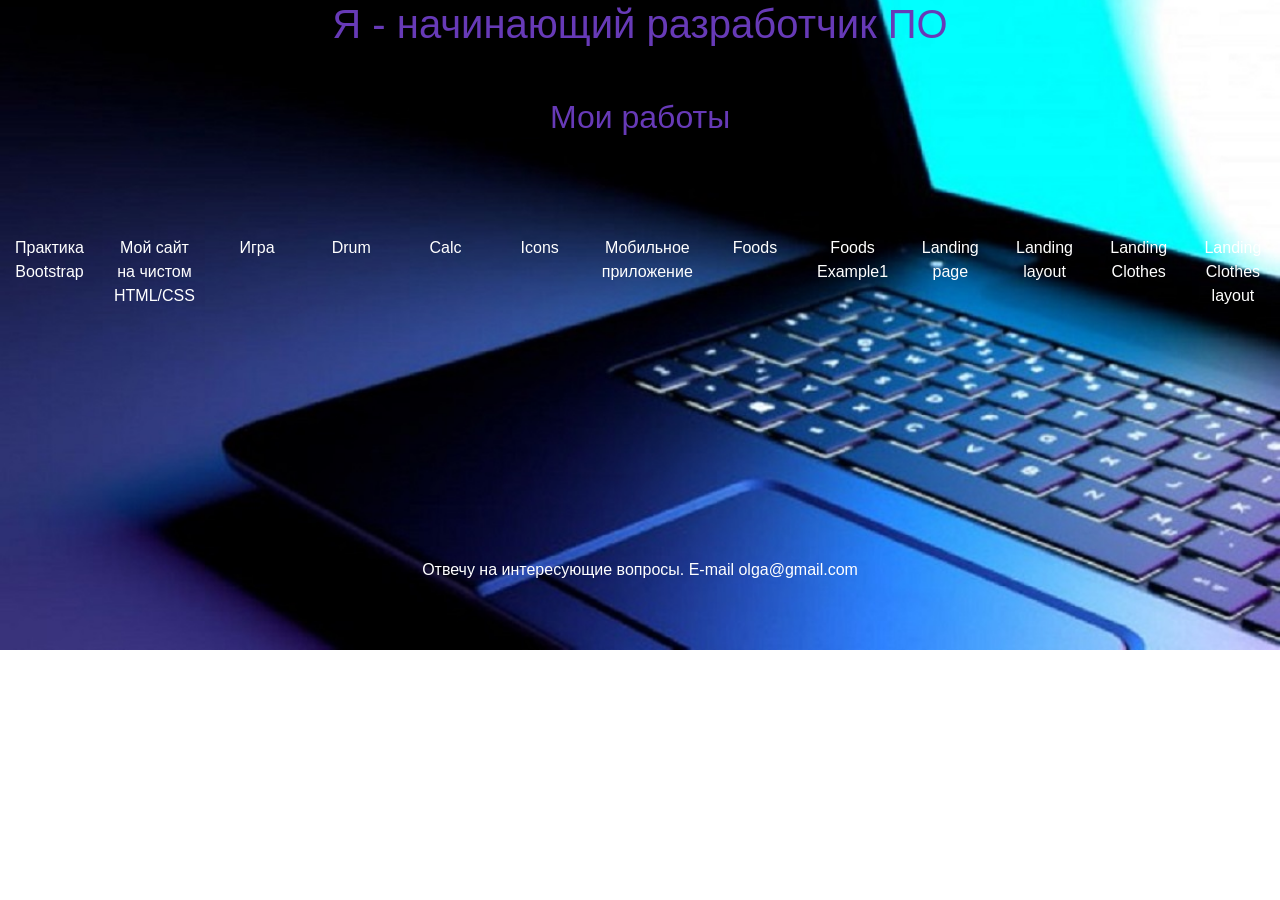
<file: index.html>
<!DOCTYPE html>
<html lang="en">
<head>
	<meta charset="UTF-8">
	<meta name="viewport" content="width=device-width, initial-scale=1.0">
	<title>My portfolio</title>
	<link rel="stylesheet" href="https://cdn.jsdelivr.net/npm/bootstrap@4.6.0/dist/css/bootstrap.min.css" integrity="sha384-B0vP5xmATw1+K9KRQjQERJvTumQW0nPEzvF6L/Z6nronJ3oUOFUFpCjEUQouq2+l" crossorigin="anonymous">
	<link rel="stylesheet" href="style.css">
	
</head>

<body>
	<h1>Я - начинающий разработчик ПО</h1>
	<h2>Мои работы</h2>

	<div class="works container-fluid">
		<div class="row">
		<div class="work col"><a href="practice_1/index.html">Практика Bootstrap</a></div>
	
		<div class="work col"><a href="KinoBaza_HTML/index.html">Мой сайт на чистом HTML/CSS</a></div>

		<div class="work col"><a href="Ark_Game/index.html">Игра</a></div>

		<div class="work col"><a href="Drum/index.html">Drum</a></div>

		<div class="work col"><a href="Calc/index.html">Calc</a></div>

		<div class="work col"><a href="https://www.figma.com/file/gKYwWAO3FN00d53tAc2iNy/Ikons?node-id=8%3A27">Icons</a></div>

		<div class="work col"><a href="https://www.figma.com/file/NnsPLbbj9f2QTMlItqhNVP/%D0%9C%D0%BE%D0%B1%D0%B8%D0%BB%D1%8C%D0%BD%D0%BE%D0%B5-%D0%BF%D1%80%D0%B8%D0%BB%D0%BE%D0%B6%D0%B5%D0%BD%D0%B8%D0%B5?node-id=0%3A1">Мобильное приложение</a></div>

		<div class="work col"><a href="https://www.figma.com/file/TRL8V1rGYitJcs6tsZYX0l/Food?node-id=0%3A1">Foods</a></div>

		<div class="work col"><a href="https://www.figma.com/file/h5EYFPKhHZpBShcAVZt2CP/Example1?node-id=0%3A1">Foods Example1</a></div>

		<div class="work col"><a href="src/index.html">Landing page</a></div>

		<div class="work col"><a href="https://www.figma.com/file/MjTgD8PuzxIJhR5kJLsdUr/Landing-layout?node-id=0%3A1">Landing layout</a></div>

		<div class="work col"><a href="Landing Clothes/index.html">Landing Clothes</a></div>

		<div class="work col"><a href="https://www.figma.com/file/tKXub37Xc8zkYOI613UOaN/Landind_Mens_Fashion?node-id=0%3A1">Landing Clothes layout</a></div>


	</div>
	</div>
	<footer>
		Отвечу на интересующие вопросы. E-mail olga@gmail.com


	</footer>	
</body>
</html>
</file>
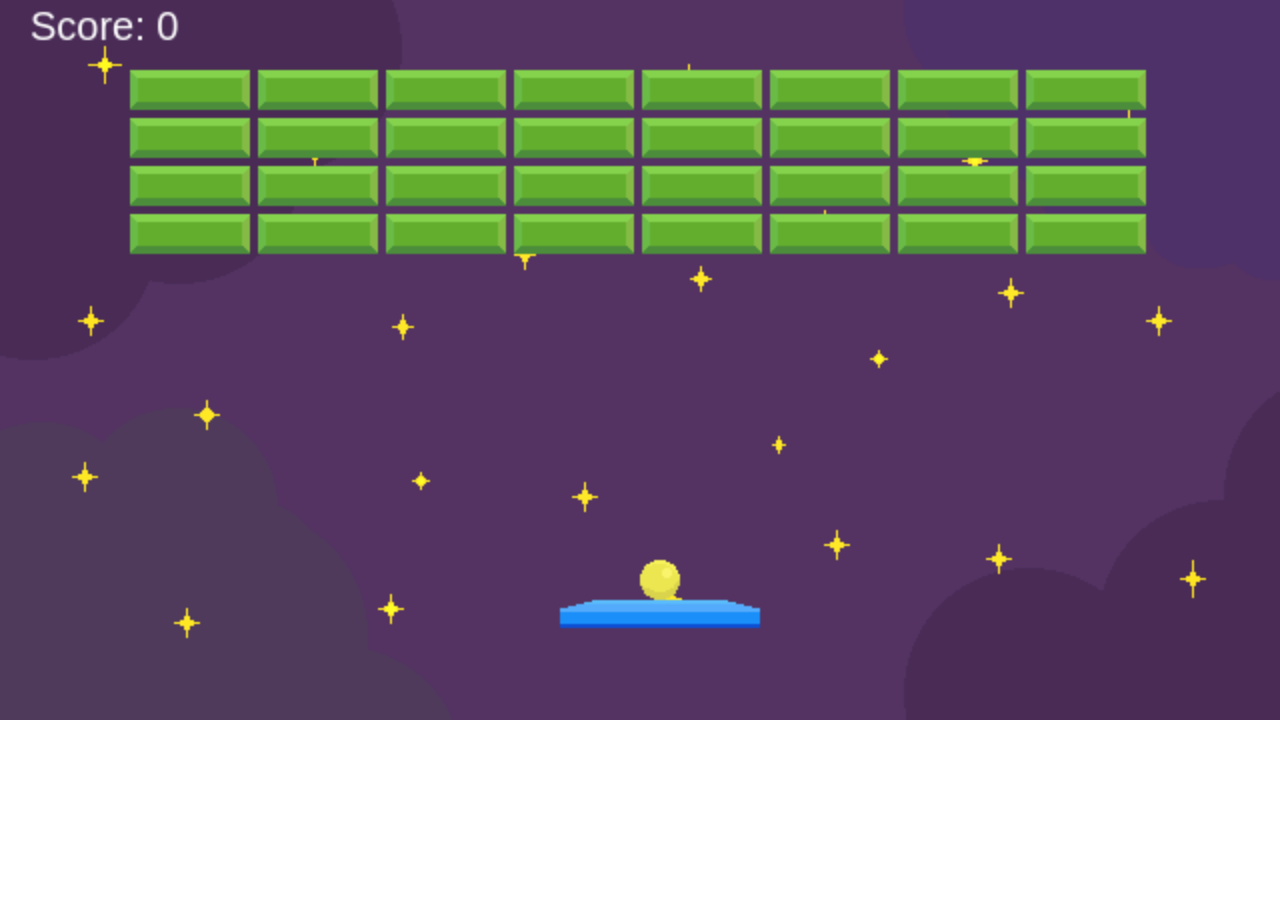
<file: Ark_Game/index.html>
<html>
<head>
<title>HTML5 Arkanoid</title>
<meta charset="utf-8">
<style>
body {
	padding: 0;
	margin: 0;
}
canvas {
	width: 100%;
}
</style>
</head>
<body>
<canvas id="mycanvas" width="640" height="360" ></canvas>
<script src="game.js"></script>
</body>
</html>
</file>
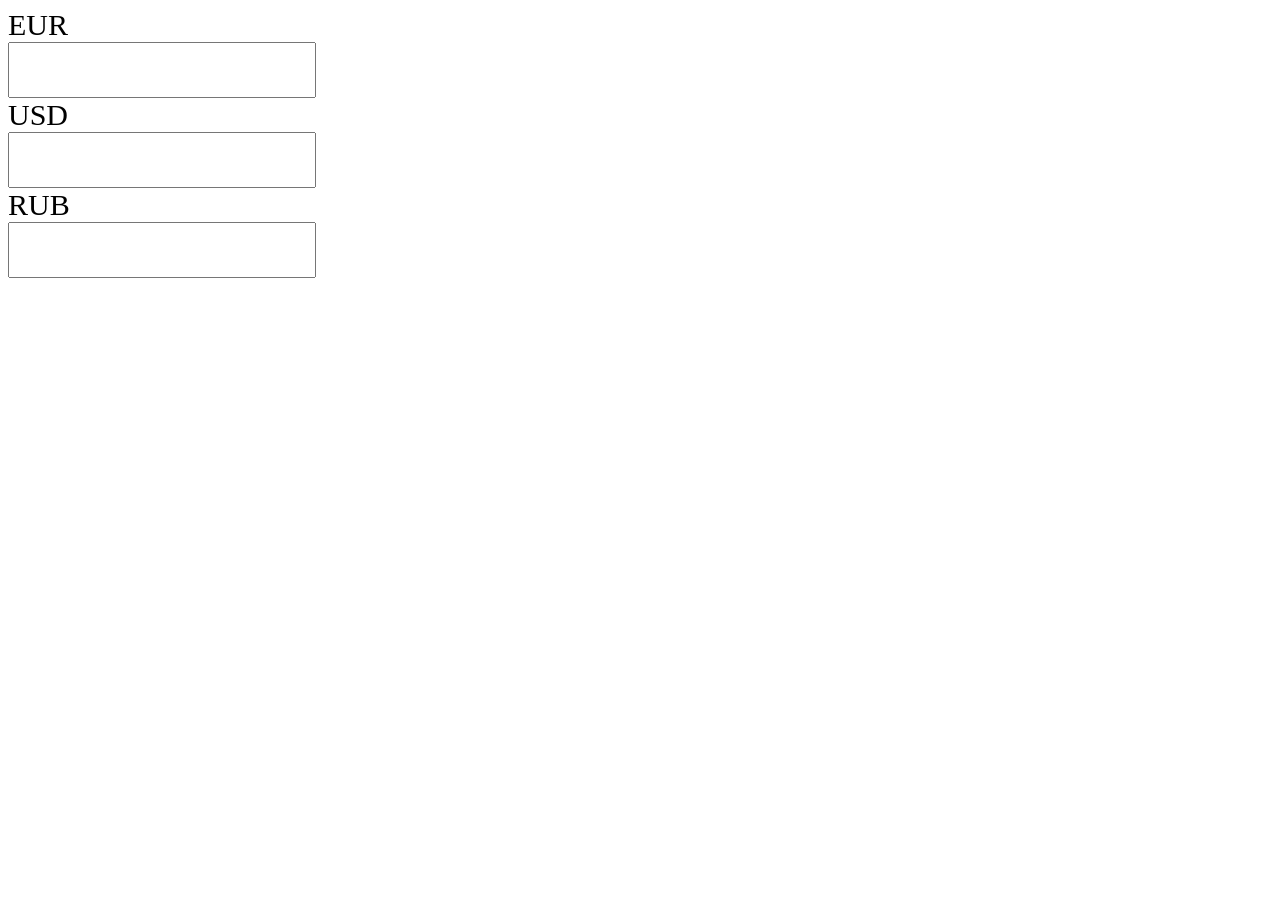
<file: Calc/index.html>
<!DOCTYPE html>
<html lang="en">
<head>
    <meta charset="UTF-8">
    <meta name="viewport" content="width=device-width, initial-scale=1.0">
    <meta http-equiv="X-UA-Compatible" content="ie=edge">
    <title>Calc</title>
    <style>
        label {
            display: block;
            font-size: 30px;
        }
        input {
            width: 300px;
            height: 50px;
            font-size: 30px;
        }
    </style>
</head>
<body>
    <label for="eur">EUR</label>
    <input id="eur" type="text">
    <label for="usd">USD</label>
    <input id="usd" type="text">
    <label for="rub">RUB</label>
    <input id="rub" type="text">
    <script src="js/script.js"></script>
</body>
</html>
</file>
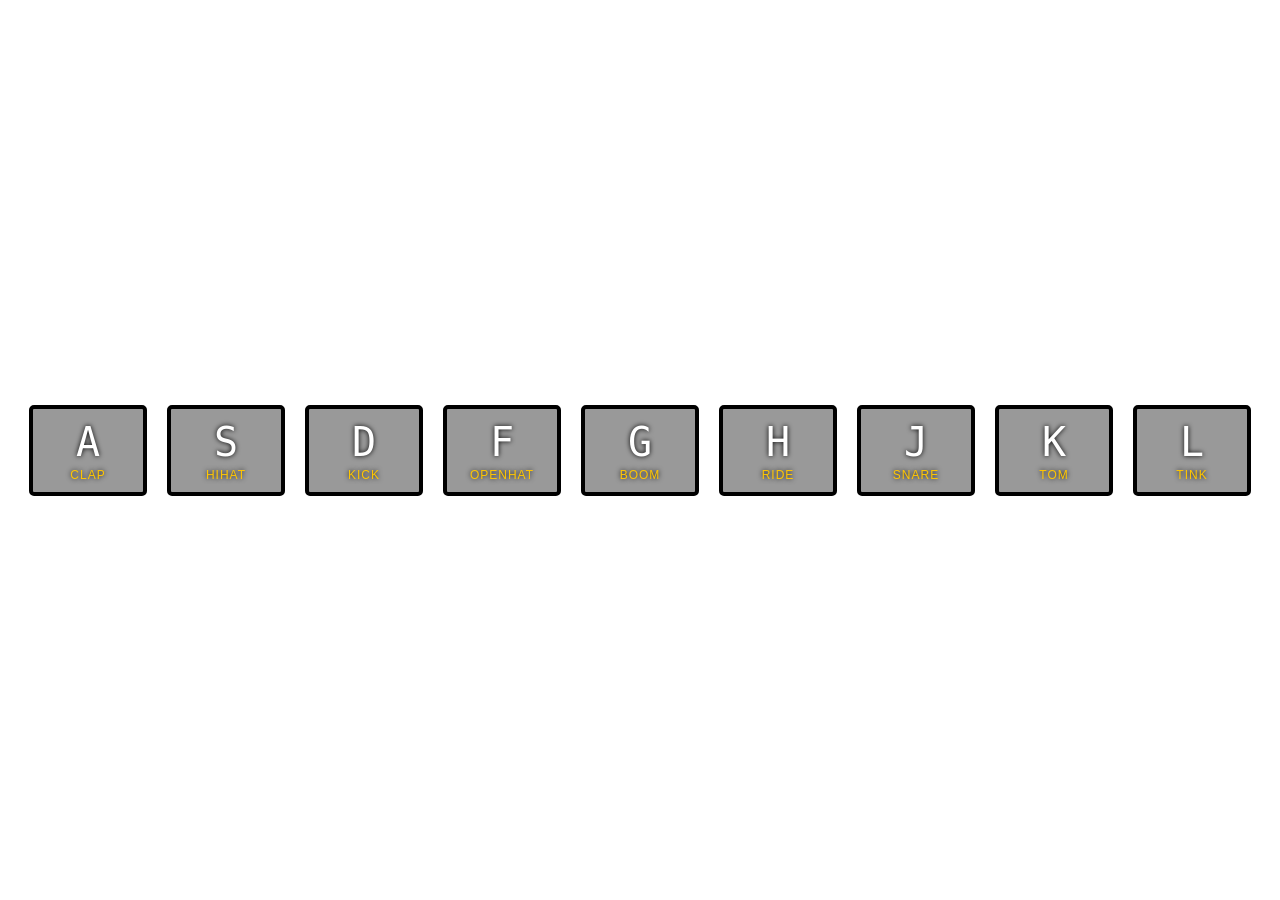
<file: Drum/index.html>
<!DOCTYPE html>
<html lang="en">
<head>
	<meta charset="UTF-8">
	<title>jQuery Drum Kit</title>
	<link rel="stylesheet" href="style.css">
</head>
<body>
	
	<div class="keys" tabindex="1">
		<div data-key="65" class="key">
			<kbd>A</kbd>
			<span class="sound">clap</span>
		</div>
		<div data-key="83" class="key">
			<kbd>S</kbd>
			<span class="sound">hihat</span>
		</div>
		<div data-key="68" class="key">
			<kbd>D</kbd>
			<span class="sound">kick</span>
		</div>
		<div data-key="70" class="key">
			<kbd>F</kbd>
			<span class="sound">openhat</span>
		</div>
		<div data-key="71" class="key">
			<kbd>G</kbd>
			<span class="sound">boom</span>
		</div>
		<div data-key="72" class="key">
			<kbd>H</kbd>
			<span class="sound">ride</span>
		</div>
		<div data-key="74" class="key">
			<kbd>J</kbd>
			<span class="sound">snare</span>
		</div>
		<div data-key="75" class="key">
			<kbd>K</kbd>
			<span class="sound">tom</span>
		</div>
		<div data-key="76" class="key">
			<kbd>L</kbd>
			<span class="sound">tink</span>
		</div>
	</div>

	<audio data-key="65" src="sounds/clap.wav"></audio>
	<audio data-key="83" src="sounds/hihat.wav"></audio>
	<audio data-key="68" src="sounds/kick.wav"></audio>
	<audio data-key="70" src="sounds/openhat.wav"></audio>
	<audio data-key="71" src="sounds/boom.wav"></audio>
	<audio data-key="72" src="sounds/ride.wav"></audio>
	<audio data-key="74" src="sounds/snare.wav"></audio>
	<audio data-key="75" src="sounds/tom.wav"></audio>
	<audio data-key="76" src="sounds/tink.wav"></audio>

<script src='https://code.jquery.com/jquery-2.2.4.min.js'></script>
<script>

$(function() {
	// Отлавливаем события "Нажатие на клавишу"
	$(this).keydown(function(event) {
		// Создаем переменную, в которую помещаем div с подходящим data-key
		var key = $(this).find('.key[data-key='+event.which+']');
		// Находим на странице тег audio с нужным data-key и помещаем также в переменную для удобства
		var audio = $(this).find('audio[data-key='+event.which+']')[0];
		// Присваиваем активный класс к клавише, чтобы подсветить ее
		key.toggleClass('playing');
		// проверяем существует ли audio тег с таким data-key
		if (!audio) return;
		// Воспроизводим звук
		audio.play();
		// Сбрасываем таймер звуковой дорожки снова на 0
		audio.currentTime = 0;
	});
	// Отслеживаем событие, когда пользователь отпускает кнопку
	$(this).keyup(function(event) {
		// снова создаем переменную с нужным data-key
		var key = $(this).find('.key[data-key='+event.which+']');
		// Убираем класс, который подсвечивает кнопку
		key.toggleClass('playing');
	});
});
</script>


</body>
</html>
</file>
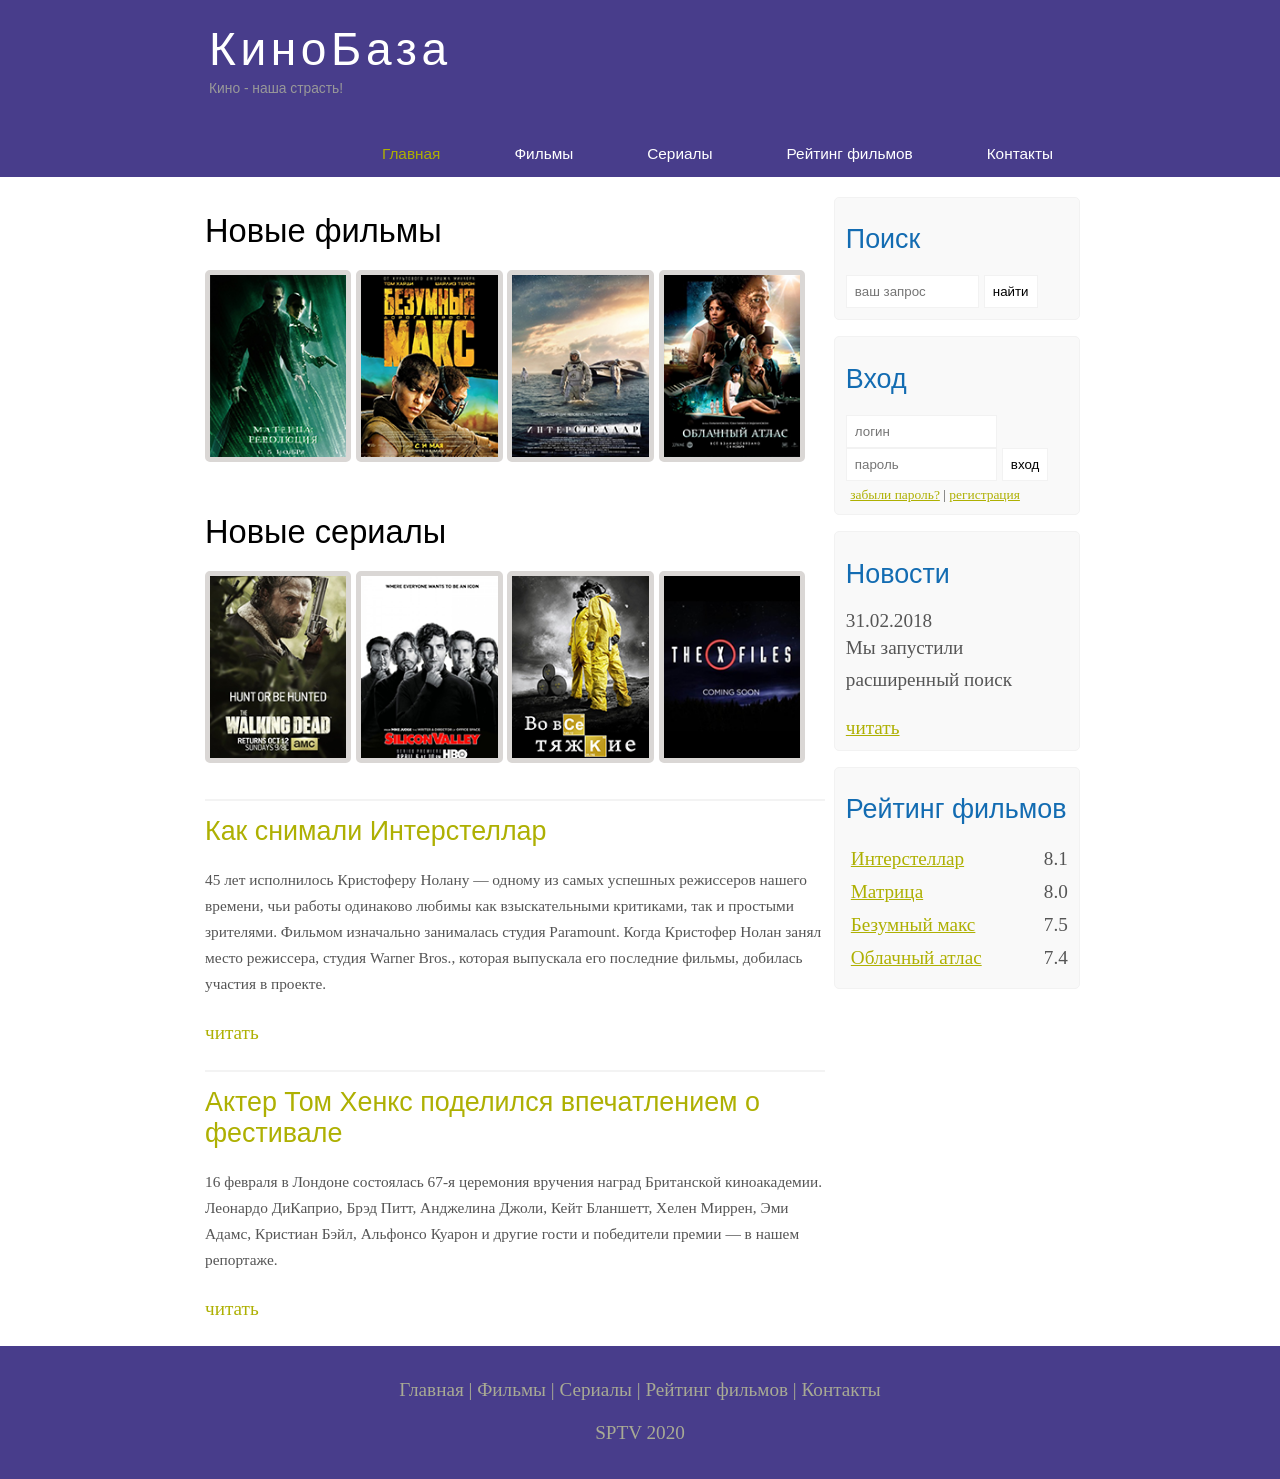
<file: KinoBaza_HTML/index.html>
<!DOCTYPE html>
<html lang="en">
<head>
	<meta charset="UTF-8">
	<meta name="viewport" content="width=device-width, initial-scale=1.0">
	<title>Главная страница</title>
	<meta name="description" content="Киномонстр - это портал о кино" />
	<meta name="keywords" content="фильмы, фильмы онлайн, hd" />
	<link rel="stylesheet" href="assets/css/style.css">
</head>
<body>

	<div class="main">
		
		<div class="header">
			<div class="logo">
				<div class="logo_text">
					<h1><a href="index.html">КиноБаза</a></h1>
					<h2>Кино - наша страсть!</h2>
				</div>
			</div>
			
			<div class="menubar">
				
				<ul class="menu">
					<li class="selected"><a href="index.html">Главная</a></li>	
					<li><a href="films.html">Фильмы</a></li>
					<li><a href="#">Сериалы</a></li>
					<li><a href="rating.html">Рейтинг фильмов</a></li>
					<li><a href="contact.html">Контакты</a></li>
				</ul>

			</div>

		</div>

			
		<div class="site_content">
			
			<div class="sidebar_container">
				
				<div class="sidebar">
					<h2>Поиск</h2>
					<form method="post" action="#" id="search_form" >
						<input type="search" name="search_field" placeholder="ваш запрос" />
						<input type="submit" class="btn" value="найти" />
					</form>
				</div>

				<div class="sidebar">
					<h2>Вход</h2>
					<form method="post" action="#" id="login">
						
						<input type="text" name="login_field" placeholder="логин" />
						<input type="password" name="password_field" placeholder="пароль" />
						<input type="submit" class="btn" value="вход" />
						<div class="lables_passreg_text">
							<span><a href="#">забыли пароль?</a></span> | <span><a href="#">регистрация</a></span>
						</div>

					</form>
				</div>

				<div class="sidebar">
					<h2>Новости</h2>
					<span>31.02.2018</span>
					<p>Мы запустили расширенный поиск</p>
					<a href="#">читать</a>
				</div>

				<div class="sidebar">
					<h2>Рейтинг фильмов</h2>
					<ul>
						<li><a href="show.html">Интерстеллар</a><span class="rating_sidebar">8.1</span></li>
						<li><a href="#">Матрица</a><span class="rating_sidebar">8.0</span></li>
						<li><a href="#">Безумный макс</a><span class="rating_sidebar">7.5</span></li>
						<li><a href="#">Облачный атлас</a><span class="rating_sidebar">7.4</span></li>
					</ul>
				</div>

			</div>

			<div class="content">
				
				<h1>Новые фильмы</h1>

				<div class="films_block">
					
					<a href="#"><img src="assets/img/matrix.png" alt="matrix"></a>
					<a href="#"><img src="assets/img/max.png"></a>
					<a href="show.html"><img src="assets/img/inter.png"></a>
					<a href="#"><img src="assets/img/cloud.png"></a>

				</div>

				<h1>Новые сериалы</h1>

				<div class="films_block">
					
					<a href="#"><img src="assets/img/dead.png"></a>
					<a href="#"><img src="assets/img/silicon.png"></a>
					<a href="#"><img src="assets/img/breakingbad.png"></a>
					<a href="#"><img src="assets/img/xfiles.png"></a>

				</div>


				<div class="posts">
					
					<hr>
					<h2> <a href="#">Как снимали Интерстеллар</a> </h2>
					<div class="posts_content">
						<p>
							45 лет исполнилось Кристоферу Нолану — одному из самых успешных режиссеров нашего времени, чьи работы одинаково любимы как взыскательными критиками, так и простыми зрителями. Фильмом изначально занималась студия Paramount. Когда Кристофер Нолан занял место режиссера, студия Warner Bros., которая выпускала его последние фильмы, добилась участия в проекте.
						</p>
					</div>

					<p><a href="#">читать</a></p>

					<hr>
		            <h2><a href="#">Актер Том Хенкс поделился впечатлением о фестивале</a></h2>
		            <div class="posts_content">
		              <p>16 февраля в Лондоне состоялась 67-я церемония вручения наград Британской киноакадемии. Леонардо ДиКаприо, Брэд Питт, Анджелина Джоли, Кейт Бланшетт, Хелен Миррен, Эми Адамс, Кристиан Бэйл, Альфонсо Куарон и другие гости и победители премии — в нашем репортаже.</p>
		            </div>
		            <p><a href="#">читать</a></p>

				</div>


			</div>

		</div>





	<div class="footer">
		<p>
			<a href="index.html">Главная</a> |
			<a href="films.html">Фильмы</a> | 
			<a href="#">Сериалы</a> |
			<a href="rating.html">Рейтинг фильмов</a> |
			<a href="contact.html">Контакты</a>
		</p>
		<p>SPTV 2020</p>
	</div>

	</div>
	
</body>
</html>
</file>
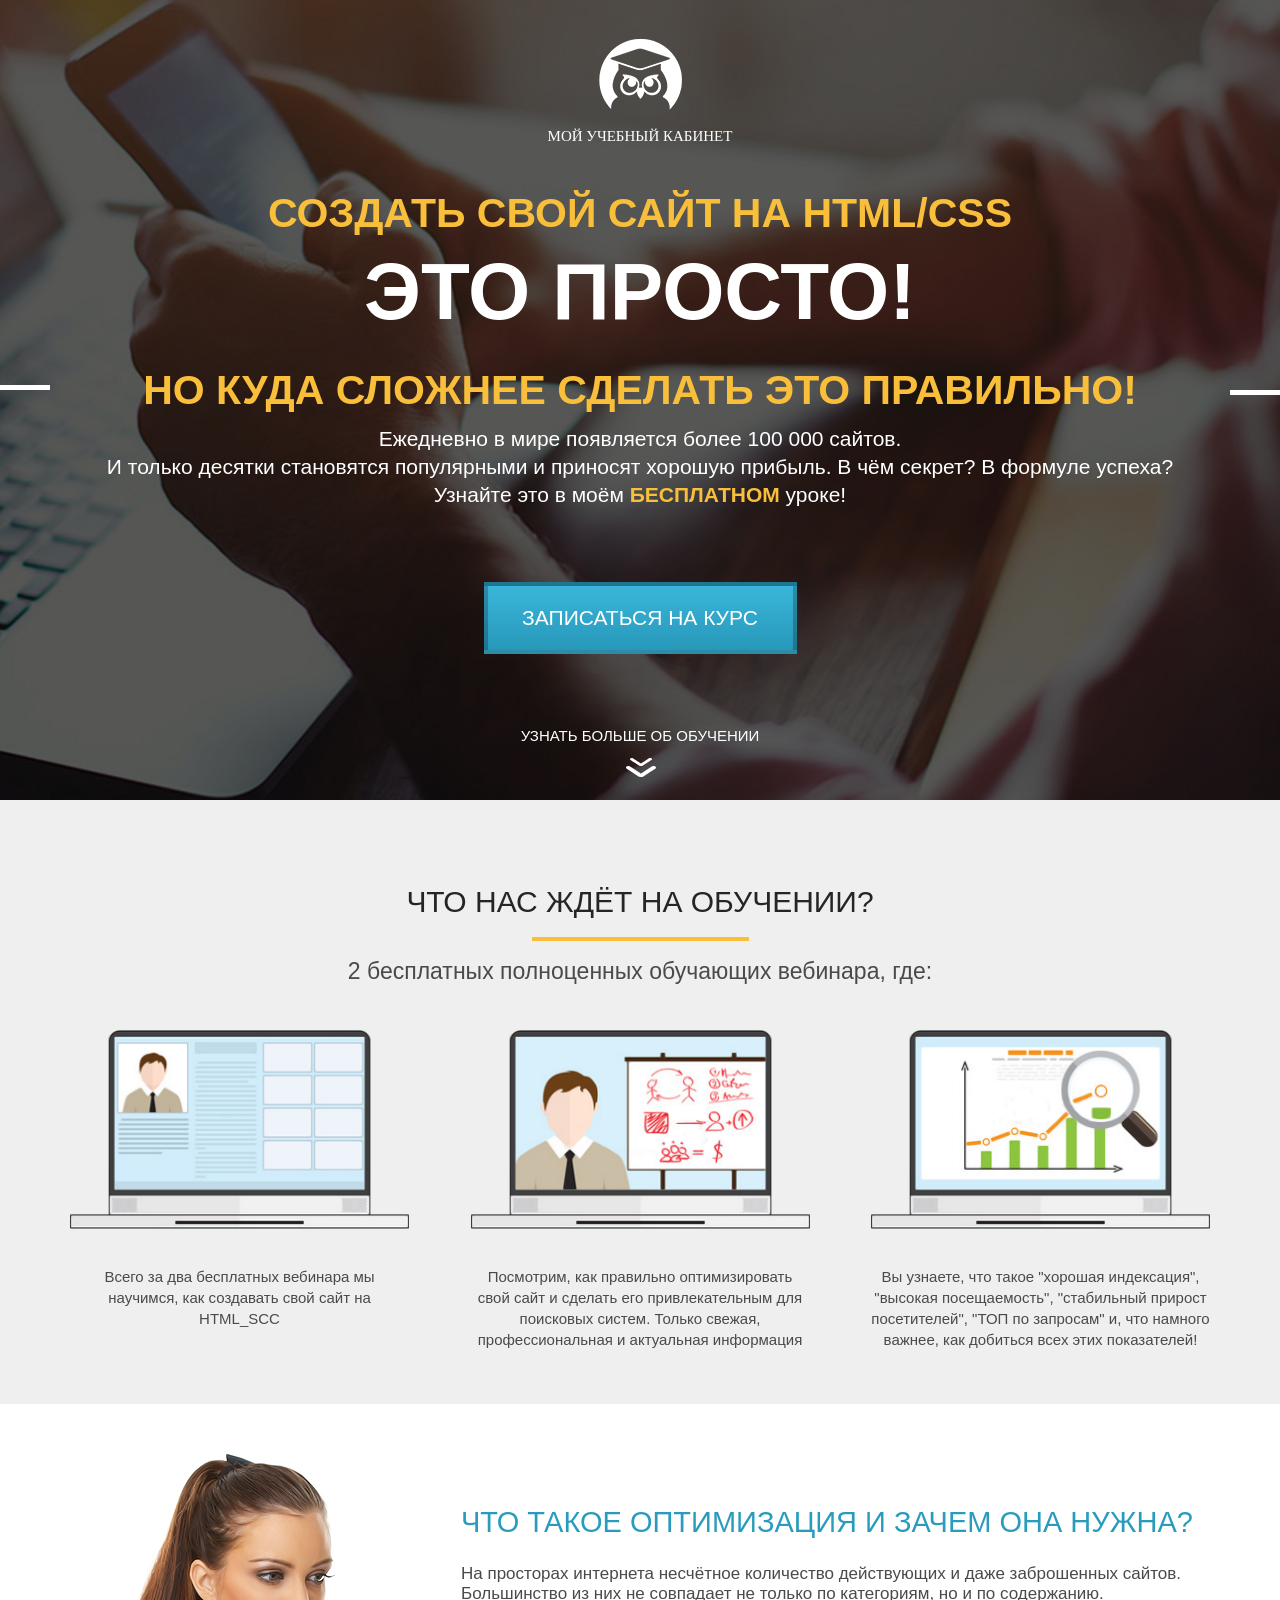
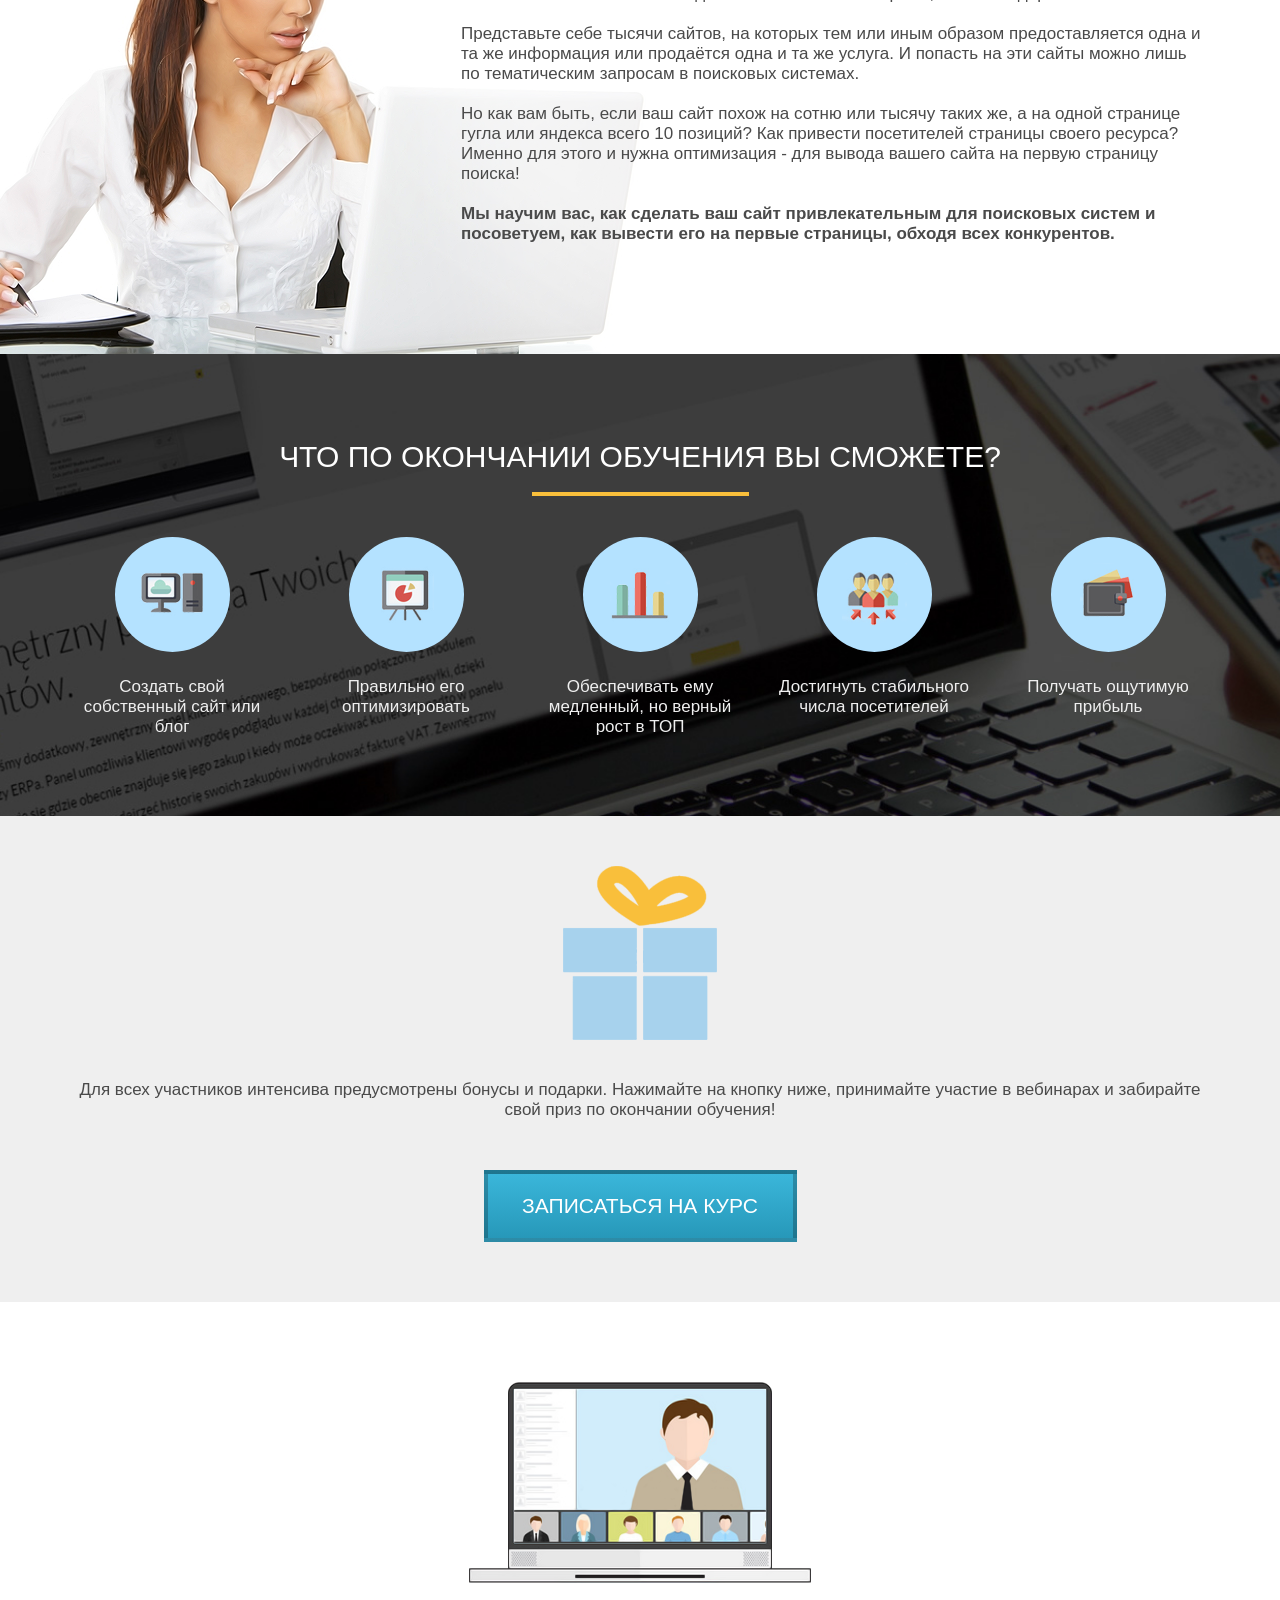
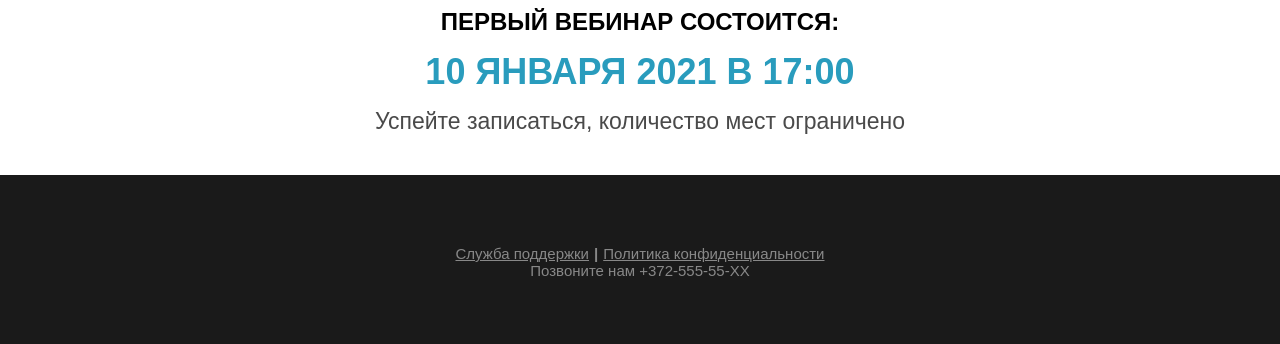
<file: src/index.html>
<!DOCTYPE html>
<html lang="ru">
<head>
	<meta charset="UTF-8">
	<meta name="viewport" content="width=device-width, initial-scale=1.0">
	<title>Wordpress тест</title>
	<link rel="stylesheet" href="css/style.css">
</head>
<body>
	<section class="promo">
		<div class="container">
			<div class="logo">
				<img src="icons/logo.png" alt="" class="logo_img">
				<div class="logo_text">
					Мой учебный кабинет
				</div>
			</div>

			<h1 class="title">Создать свой сайт на HTML/CSS</h1>
			<div class="simple">
				<h2 class="title_big">Это просто!</h2>
				<div class="line"></div>
			</div>
			<h2 class="title">Но куда сложнее сделать это правильно!</h2
			>
			<div class="promo_text">
				Ежедневно в мире появляется более 100 000 сайтов. <br>
				И только десятки становятся популярными и приносят хорошую прибыль. В чём секрет? В формуле успеха? Узнайте это в моём <span>БЕСПЛАТНОМ</span> уроке!
			</div>

			<button class="promo_btn">Записаться на курс</button>

			<div class="more">
				<div class="more_text">Узнать больше об обучении</div>
				<img src="icons/arrow_down.png" alt="Вниз" class="more_img">
			</div>

		</div>
	</section>

	<section class="waiting">
		<div class="container">
			<h2 class="waiting_header">Что нас ждёт на обучении?</h2>
			<div class="waiting_divider"></div>
			<div class="waiting_subheader">2 бесплатных полноценных обучающих вебинара, где:</div>
			<div class="waiting_wrapper">
				<div class="waiting_item">
					<img src="img/waiting/waiting_1.png" alt="1" class="waiting_img">
					<div class="waiting_descr">Всего за два бесплатных вебинара мы научимся, как создавать свой сайт на HTML_SCC</div>
				</div>
				<div class="waiting_item">
					<img src="img/waiting/waiting_2.png" alt="2" class="waiting_img">
					<div class="waiting_descr">Посмотрим, как правильно оптимизировать свой сайт и сделать его привлекательным для поисковых систем. Только свежая, профессиональная и актуальная информация</div>
				</div>
				<div class="waiting_item">
					<img src="img/waiting/waiting_3.png" alt="3" class="waiting_img">
					<div class="waiting_descr">Вы узнаете, что такое "хорошая индексация", "высокая посещаемость", "стабильный прирост посетителей", "ТОП по запросам" и, что намного важнее, как добиться всех этих показателей!
					</div>
				</div>
			</div>
		</div>
	</section>

	<section class="optimization">
		<div class="container">
			<h2 class="optimization_header">Что такое оптимизация и зачем она нужна?</h2>
			<div class="optimization_text">
				На просторах интернета несчётное количество действующих и даже заброшенных сайтов. Большинство из них не совпадает не только по категориям, но и по содержанию.
				<br><br>
				Представьте себе тысячи сайтов, на которых тем или иным образом предоставляется одна и та же информация или продаётся одна и та же услуга. И попасть на эти сайты можно лишь по тематическим запросам в поисковых системах.
				<br><br>
				Но как вам быть, если ваш сайт похож на сотню или тысячу таких же, а на одной странице гугла или яндекса всего 10 позиций? Как привести посетителей страницы своего ресурса? Именно для этого и нужна оптимизация - для вывода вашего сайта на первую страницу поиска!
				<br><br>
				<span>Мы научим вас, как сделать ваш сайт привлекательным для поисковых систем и посоветуем, как вывести его на первые страницы, обходя всех конкурентов.</span>
			</div>
			<img src="img/bg/woman_bg.png" alt="woman" class="optimization_img">
		</div>
	</section>

	<section class="finish">
		<div class="container">
			<h2 class="finish_header">Что по окончании обучения вы сможете?</h2>
			<div class="finish_divider"></div>
			<div class="finish_wrapper">
				<div class="finish_item">
					<div class="finish_round">
						<img src="icons/finish/finish_icon_1.png" alt="1" class="finish_icon">
					</div>
					<div class="finish_descr">Создать свой собственный сайт или блог</div>
				</div>
				<div class="finish_item">
					<div class="finish_round">
						<img src="icons/finish/finish_icon_2.png" alt="2" class="finish_icon">
					</div>
					<div class="finish_descr">Правильно его оптимизировать</div>
				</div>
				<div class="finish_item">
					<div class="finish_round">
						<img src="icons/finish/finish_icon_3.png" alt="3" class="finish_icon">
					</div>
					<div class="finish_descr">Обеспечивать ему медленный, но верный рост в ТОП</div>
				</div>
				<div class="finish_item">
					<div class="finish_round">
						<img src="icons/finish/finish_icon_4.png" alt="4" class="finish_icon">
					</div>
					<div class="finish_descr">Достигнуть стабильного числа посетителей</div>
				</div>
				<div class="finish_item">
					<div class="finish_round">
						<img src="icons/finish/finish_icon_5.png" alt="5" class="finish_icon">
					</div>
					<div class="finish_descr">Получать ощутимую прибыль</div>
				</div>
			</div>
		</div>
	</section>

	<section class="gift">
		<div class="container">
			<img src="icons/gift.png" alt="gift" class="gift_img">
			<div class="gift_text">
				Для всех участников интенсива предусмотрены бонусы и подарки.
				Нажимайте на кнопку ниже, принимайте участие в вебинарах и забирайте свой приз по окончании обучения!
			</div>
			<button class="gift_btn">Записаться на курс</button>
		</div>
	</section>

	<section class="webinar">
		<div class="container">
			<img src="img/first_webinar/first.png" alt="gift" class="webinar_img">
			<h2 class="webinar_header">Первый вебинар состоится:</h2>
			<h3 class="webinar_data">10 января 2021 в 17:00</h3>
			<div class="webinar_text">Успейте записаться, количество мест ограничено</div>
		</div>
	</section>

	<footer>
		<div class="footer_wrap">
			<a href="#" class="footer_link">Служба поддержки</a>
			<p class="footer_link_divider">|</p>
			<a href="#" class="footer_link">Политика конфиденциальности</a>
		</div>
		<div class="footer_text">Позвоните нам +372-555-55-ХХ</div>

	</footer>

</body>
</html>
</file>
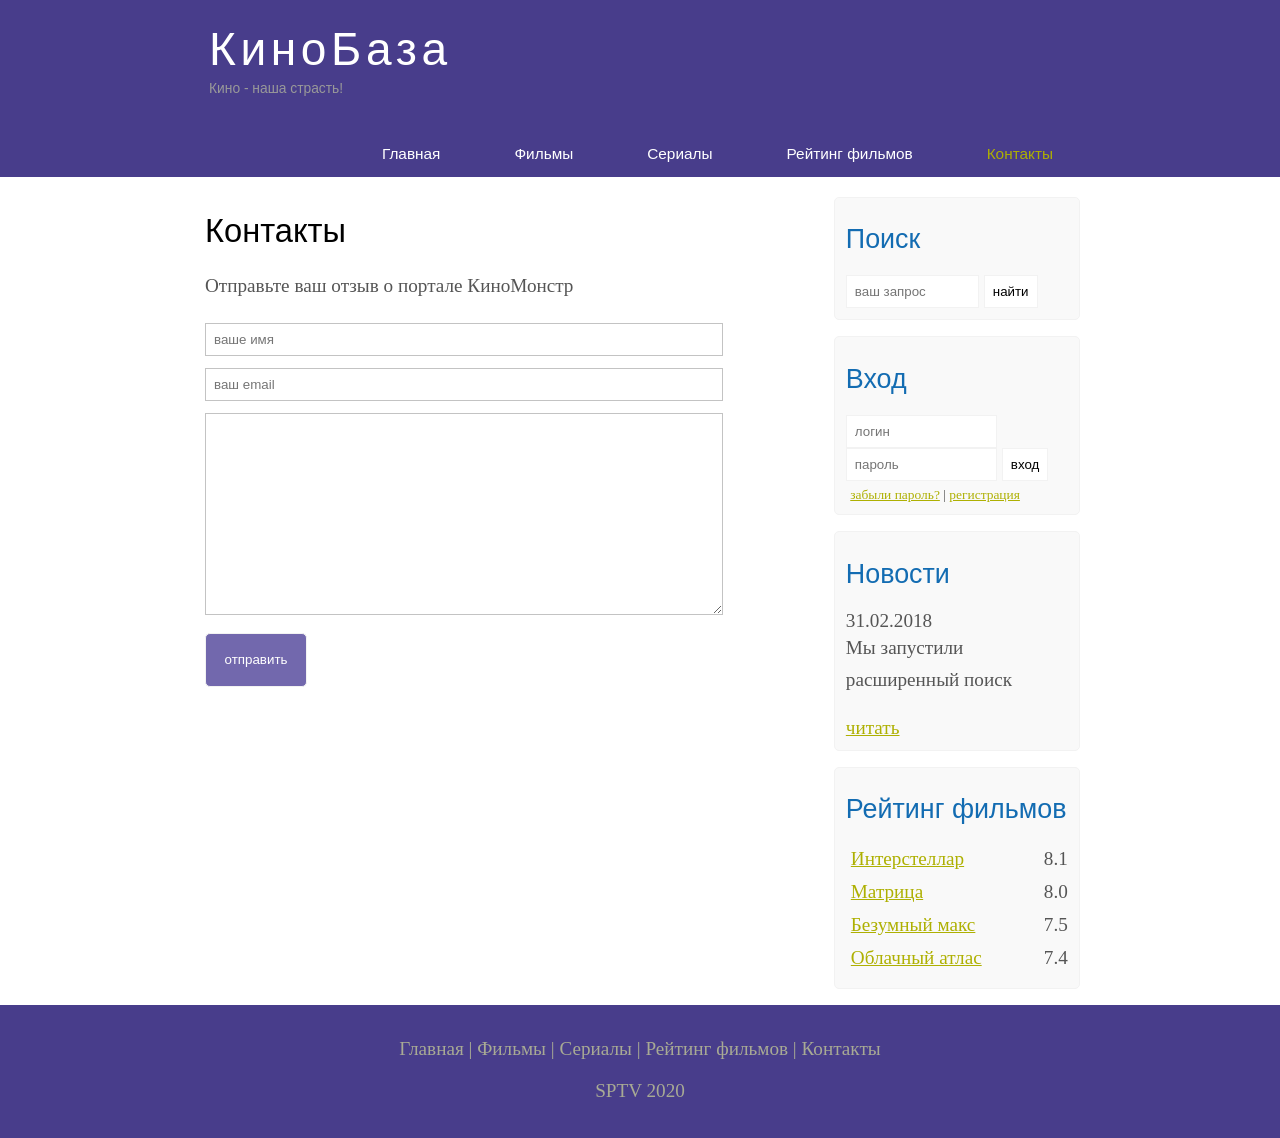
<file: contact.html>
<!DOCTYPE html>
<html lang="en">
<head>
	<meta charset="UTF-8">
	<meta name="viewport" content="width=device-width, initial-scale=1.0">
	<title>Контакты</title>
	<meta name="description" content="Киномонстр - это портал о кино" />
	<meta name="keywords" content="фильмы, фильмы онлайн, hd" />
	<link rel="stylesheet" href="assets/css/style.css">
</head>
<body>

	<div class="main">
		
		<div class="header">
			<div class="logo">
				<div class="logo_text">
					<h1><a href="index.html">КиноБаза</a></h1>
					<h2>Кино - наша страсть!</h2>
				</div>
			</div>
			
			<div class="menubar">
				
				<ul class="menu">
					<li><a href="index.html">Главная</a></li>	
					<li><a href="films.html">Фильмы</a></li>
					<li><a href="#">Сериалы</a></li>
					<li><a href="rating.html">Рейтинг фильмов</a></li>
					<li class="selected"><a href="contact.html">Контакты</a></li>
				</ul>

			</div>

		</div>

			
		<div class="site_content">
			
			<div class="sidebar_container">
				
				<div class="sidebar">
					<h2>Поиск</h2>
					<form method="post" action="#" id="search_form" >
						<input type="search" name="search_field" placeholder="ваш запрос" />
						<input type="submit" class="btn" value="найти" />
					</form>
				</div>

				<div class="sidebar">
					<h2>Вход</h2>
					<form method="post" action="#" id="login">
						
						<input type="text" name="login_field" placeholder="логин" />
						<input type="password" name="password_field" placeholder="пароль" />
						<input type="submit" class="btn" value="вход" />
						<div class="lables_passreg_text">
							<span><a href="#">забыли пароль?</a></span> | <span><a href="#">регистрация</a></span>
						</div>

					</form>
				</div>

				<div class="sidebar">
					<h2>Новости</h2>
					<span>31.02.2018</span>
					<p>Мы запустили расширенный поиск</p>
					<a href="#">читать</a>
				</div>

				<div class="sidebar">
					<h2>Рейтинг фильмов</h2>
					<ul>
						<li><a href="show.html">Интерстеллар</a><span class="rating_sidebar">8.1</span></li>
						<li><a href="#">Матрица</a><span class="rating_sidebar">8.0</span></li>
						<li><a href="#">Безумный макс</a><span class="rating_sidebar">7.5</span></li>
						<li><a href="#">Облачный атлас</a><span class="rating_sidebar">7.4</span></li>
					</ul>
				</div>

			</div>

			<div class="content">
				
				<h1>Контакты</h1>
				<p>Отправьте ваш отзыв о портале КиноМонстр</p>
	
				<div class="send send_contact">	
					<form method="post" action="#" id="contact">
						<input type="text" name="review_name" placeholder="ваше имя">
						<input type="text" name="review_email" placeholder="ваш email">
						<textarea name="review_text"></textarea>
						<input class="btn" type="submit" value="отправить">
					</form>
				</div>


			

			</div>

		</div>





	<div class="footer">
		<p>
			<a href="index.html">Главная</a> |
			<a href="films.html">Фильмы</a> | 
			<a href="#">Сериалы</a> |
			<a href="rating.html">Рейтинг фильмов</a> |
			<a href="contact.html">Контакты</a>
		</p>
		<p>SPTV 2020</p>
	</div>

	</div>
	
</body>
</html>
</file>
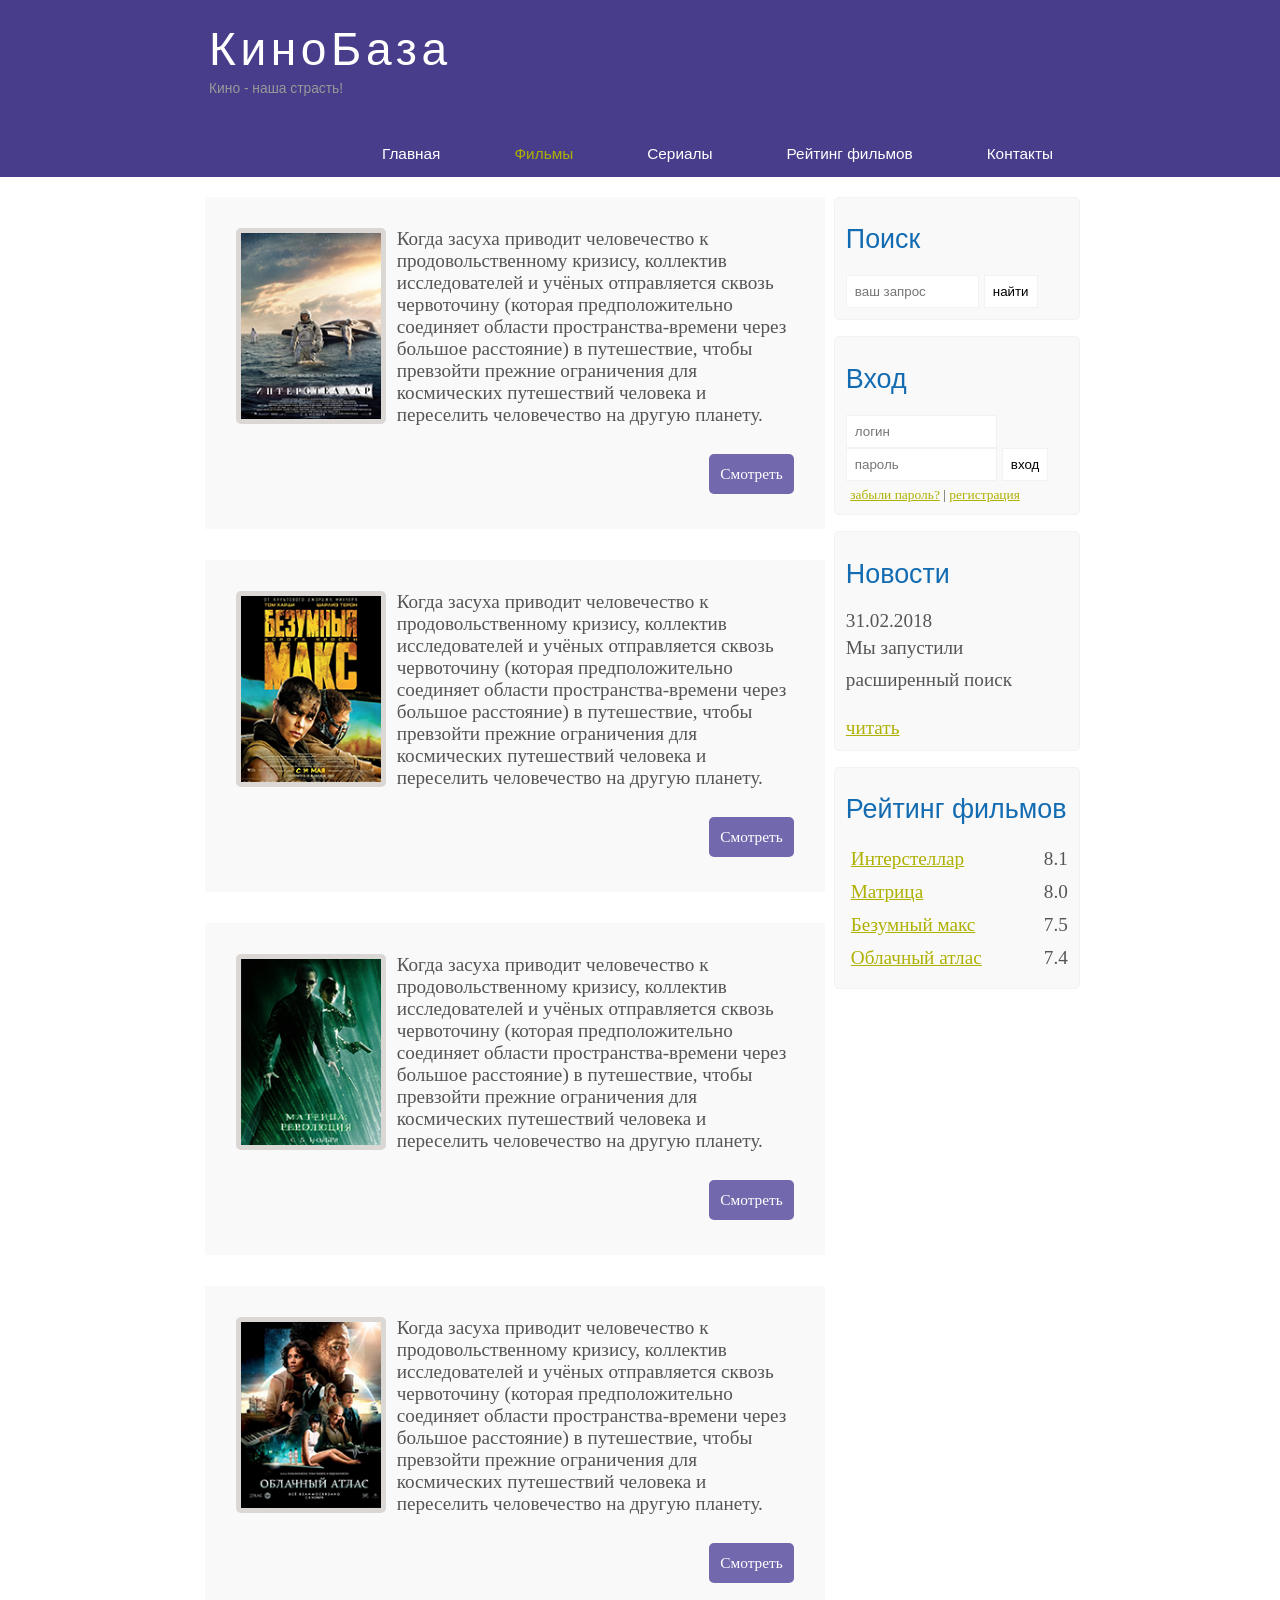
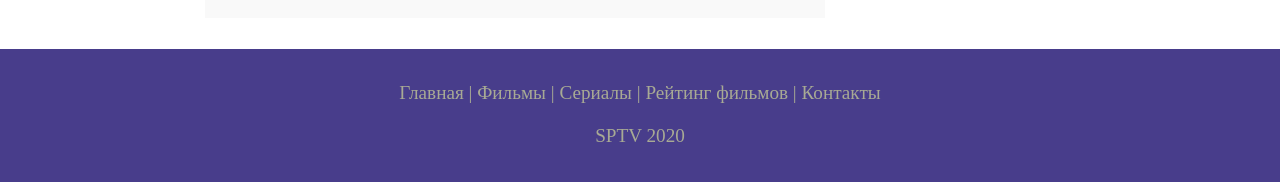
<file: films.html>
<!DOCTYPE html>
<html lang="en">
<head>
	<meta charset="UTF-8">
	<meta name="viewport" content="width=device-width, initial-scale=1.0">
	<title>Фильмы</title>
	<meta name="description" content="Киномонстр - это портал о кино" />
	<meta name="keywords" content="фильмы, фильмы онлайн, hd" />
	<link rel="stylesheet" href="assets/css/style.css">
</head>
<body>

	<div class="main">
		
		<div class="header">
			<div class="logo">
				<div class="logo_text">
					<h1><a href="index.html">КиноБаза</a></h1>
					<h2>Кино - наша страсть!</h2>
				</div>
			</div>
			
			<div class="menubar">
				
				<ul class="menu">
					<li><a href="index.html">Главная</a></li>	
					<li class="selected"><a href="films.html">Фильмы</a></li>
					<li><a href="#">Сериалы</a></li>
					<li><a href="rating.html">Рейтинг фильмов</a></li>
					<li><a href="contact.html">Контакты</a></li>
				</ul>

			</div>

		</div>

			
		<div class="site_content">
			
			<div class="sidebar_container">
				
				<div class="sidebar">
					<h2>Поиск</h2>
					<form method="post" action="#" id="search_form" >
						<input type="search" name="search_field" placeholder="ваш запрос" />
						<input type="submit" class="btn" value="найти" />
					</form>
				</div>

				<div class="sidebar">
					<h2>Вход</h2>
					<form method="post" action="#" id="login">
						
						<input type="text" name="login_field" placeholder="логин" />
						<input type="password" name="password_field" placeholder="пароль" />
						<input type="submit" class="btn" value="вход" />
						<div class="lables_passreg_text">
							<span><a href="#">забыли пароль?</a></span> | <span><a href="#">регистрация</a></span>
						</div>

					</form>
				</div>

				<div class="sidebar">
					<h2>Новости</h2>
					<span>31.02.2018</span>
					<p>Мы запустили расширенный поиск</p>
					<a href="#">читать</a>
				</div>

				<div class="sidebar">
					<h2>Рейтинг фильмов</h2>
					<ul>
						<li><a href="show.html">Интерстеллар</a><span class="rating_sidebar">8.1</span></li>
						<li><a href="#">Матрица</a><span class="rating_sidebar">8.0</span></li>
						<li><a href="#">Безумный макс</a><span class="rating_sidebar">7.5</span></li>
						<li><a href="#">Облачный атлас</a><span class="rating_sidebar">7.4</span></li>
					</ul>
				</div>

			</div>

			<div class="content">
				
				<div class="info_film">
					<img src="assets/img/inter.png">
					Когда засуха приводит человечество к продовольственному кризису, коллектив исследователей и учёных отправляется сквозь червоточину (которая предположительно соединяет области пространства-времени через большое расстояние) в путешествие, чтобы превзойти прежние ограничения для космических путешествий человека и переселить человечество на другую планету.
					<div class="button"><a href="show.html">Смотреть</a></div>
				</div>

				<div class="info_film">
					<img src="assets/img/max.png">
					Когда засуха приводит человечество к продовольственному кризису, коллектив исследователей и учёных отправляется сквозь червоточину (которая предположительно соединяет области пространства-времени через большое расстояние) в путешествие, чтобы превзойти прежние ограничения для космических путешествий человека и переселить человечество на другую планету.
					<div class="button"><a href="#">Смотреть</a></div>
				</div>

				<div class="info_film">
					<img src="assets/img/matrix.png">
					Когда засуха приводит человечество к продовольственному кризису, коллектив исследователей и учёных отправляется сквозь червоточину (которая предположительно соединяет области пространства-времени через большое расстояние) в путешествие, чтобы превзойти прежние ограничения для космических путешествий человека и переселить человечество на другую планету.
					<div class="button"><a href="#">Смотреть</a></div>
				</div>

				<div class="info_film">
					<img src="assets/img/cloud.png">
					Когда засуха приводит человечество к продовольственному кризису, коллектив исследователей и учёных отправляется сквозь червоточину (которая предположительно соединяет области пространства-времени через большое расстояние) в путешествие, чтобы превзойти прежние ограничения для космических путешествий человека и переселить человечество на другую планету.
					<div class="button"><a href="#">Смотреть</a></div>
				</div>

			

			</div>

		</div>





	<div class="footer">
		<p>
			<a href="index.html">Главная</a> |
			<a href="film.html">Фильмы</a> | 
			<a href="#">Сериалы</a> |
			<a href="rating.html">Рейтинг фильмов</a> |
			<a href="contact.html">Контакты</a>
		</p>
		<p>SPTV 2020</p>
	</div>

	</div>
	
</body>
</html>
</file>
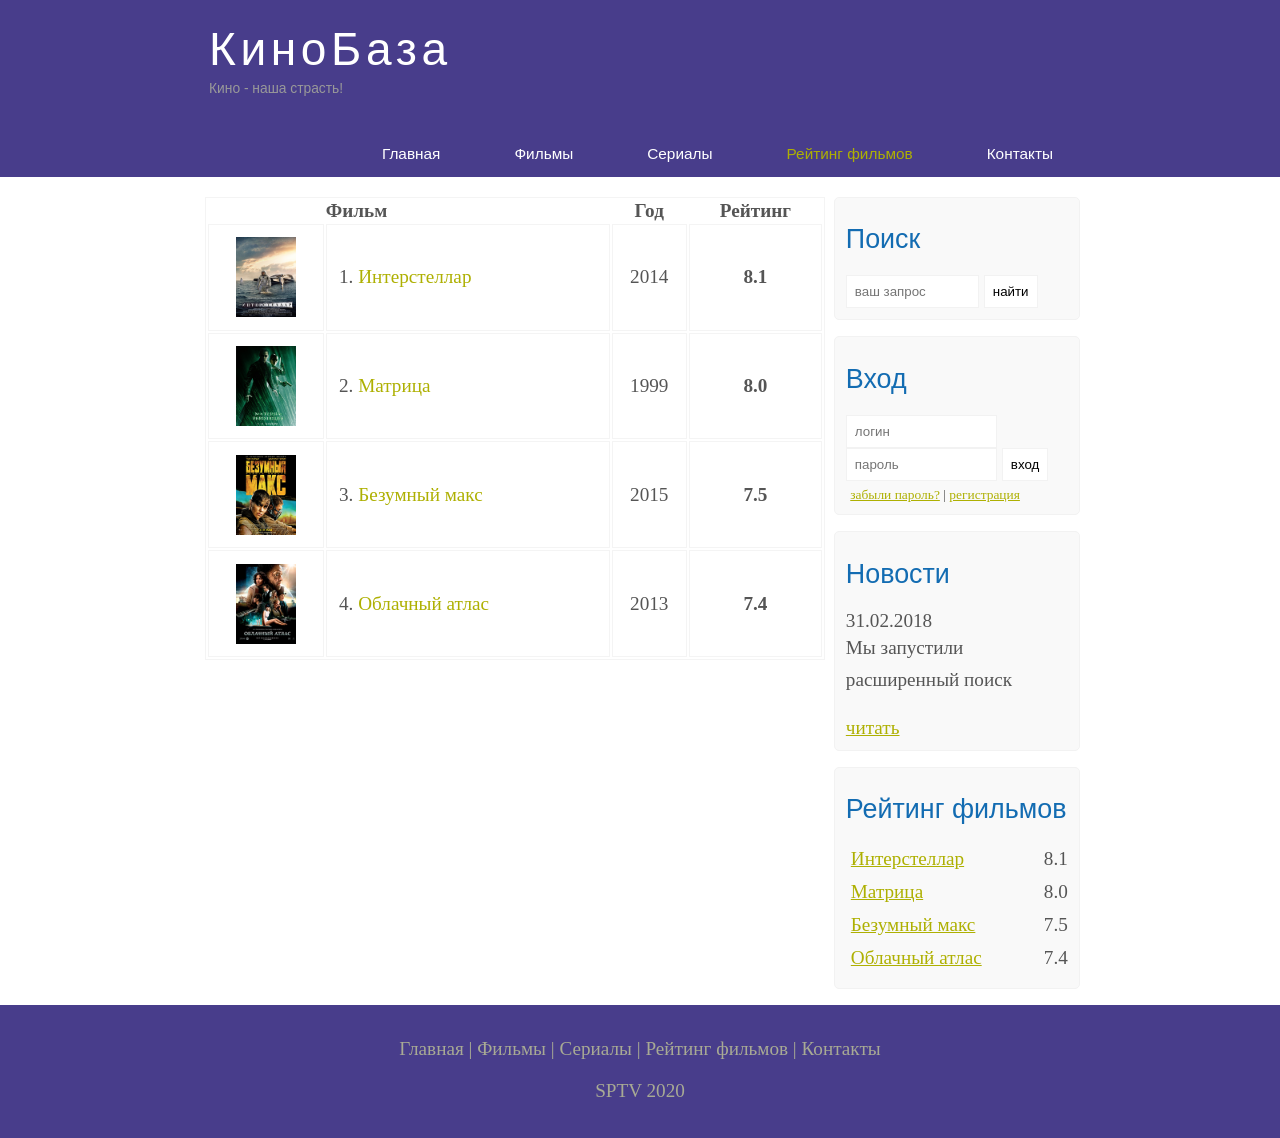
<file: rating.html>
<!DOCTYPE html>
<html lang="en">
<head>
	<meta charset="UTF-8">
	<meta name="viewport" content="width=device-width, initial-scale=1.0">
	<title>Рейтинг фильмов</title>
	<meta name="description" content="Киномонстр - это портал о кино" />
	<meta name="keywords" content="фильмы, фильмы онлайн, hd" />
	<link rel="stylesheet" href="assets/css/style.css">
</head>
<body>

	<div class="main">
		
		<div class="header">
			<div class="logo">
				<div class="logo_text">
					<h1><a href="index.html">КиноБаза</a></h1>
					<h2>Кино - наша страсть!</h2>
				</div>
			</div>
			
			<div class="menubar">
				
				<ul class="menu">
					<li><a href="index.html">Главная</a></li>	
					<li><a href="films.html">Фильмы</a></li>
					<li><a href="#">Сериалы</a></li>
					<li class="selected"><a href="rating.html">Рейтинг фильмов</a></li>
					<li><a href="contact.html">Контакты</a></li>
				</ul>

			</div>

		</div>

			
		<div class="site_content">
			
			<div class="sidebar_container">
				
				<div class="sidebar">
					<h2>Поиск</h2>
					<form method="post" action="#" id="search_form" >
						<input type="search" name="search_field" placeholder="ваш запрос" />
						<input type="submit" class="btn" value="найти" />
					</form>
				</div>

				<div class="sidebar">
					<h2>Вход</h2>
					<form method="post" action="#" id="login">
						
						<input type="text" name="login_field" placeholder="логин" />
						<input type="password" name="password_field" placeholder="пароль" />
						<input type="submit" class="btn" value="вход" />
						<div class="lables_passreg_text">
							<span><a href="#">забыли пароль?</a></span> | <span><a href="#">регистрация</a></span>
						</div>

					</form>
				</div>

				<div class="sidebar">
					<h2>Новости</h2>
					<span>31.02.2018</span>
					<p>Мы запустили расширенный поиск</p>
					<a href="#">читать</a>
				</div>

				<div class="sidebar">
					<h2>Рейтинг фильмов</h2>
					<ul>
						<li><a href="show.html">Интерстеллар</a><span class="rating_sidebar">8.1</span></li>
						<li><a href="#">Матрица</a><span class="rating_sidebar">8.0</span></li>
						<li><a href="#">Безумный макс</a><span class="rating_sidebar">7.5</span></li>
						<li><a href="#">Облачный атлас</a><span class="rating_sidebar">7.4</span></li>
					</ul>
				</div>

			</div>

			<div class="content">
				
				<table>
					
					<tr>
						<th></th>
						<th>Фильм</th>
						<th class="center">Год</th>
						<th class="center">Рейтинг</th>
					</tr>
					<tr>
						<td class="center"><img src="assets/img/inter.png"></td>
						<td>1. <a href="show.html">Интерстеллар</a></td>
						<td class="center">2014</td>
						<td class="center rating">8.1</td>
					</tr>
					<tr>
						<td class="center"><img src="assets/img/matrix.png"></td>
						<td>2. <a href="#">Матрица</a> </td>
						<td class="center">1999</td>
						<td class="rating center">8.0</td>
					</tr>
					<tr>
						<td class="center"><img src="assets/img/max.png"></td>
						<td>3. <a href="#">Безумный макс</a></td>
						<td class="center">2015</td>
						<td class="rating center">7.5</td>
					</tr>
					<tr>
						<td class="center"><img src="assets/img/cloud.png"></td>
						<td>4. <a href="#">Облачный атлас</a></td>
						<td class="center">2013</td>
						<td class="rating center">7.4</td>
					</tr>

				</table>

			</div>

		</div>





	<div class="footer">
		<p>
			<a href="index.html">Главная</a> |
			<a href="films.html">Фильмы</a> | 
			<a href="#">Сериалы</a> |
			<a href="rating.html">Рейтинг фильмов</a> |
			<a href="contact.html">Контакты</a>
		</p>
		<p>SPTV 2020</p>
	</div>

	</div>
	
</body>
</html>
</file>
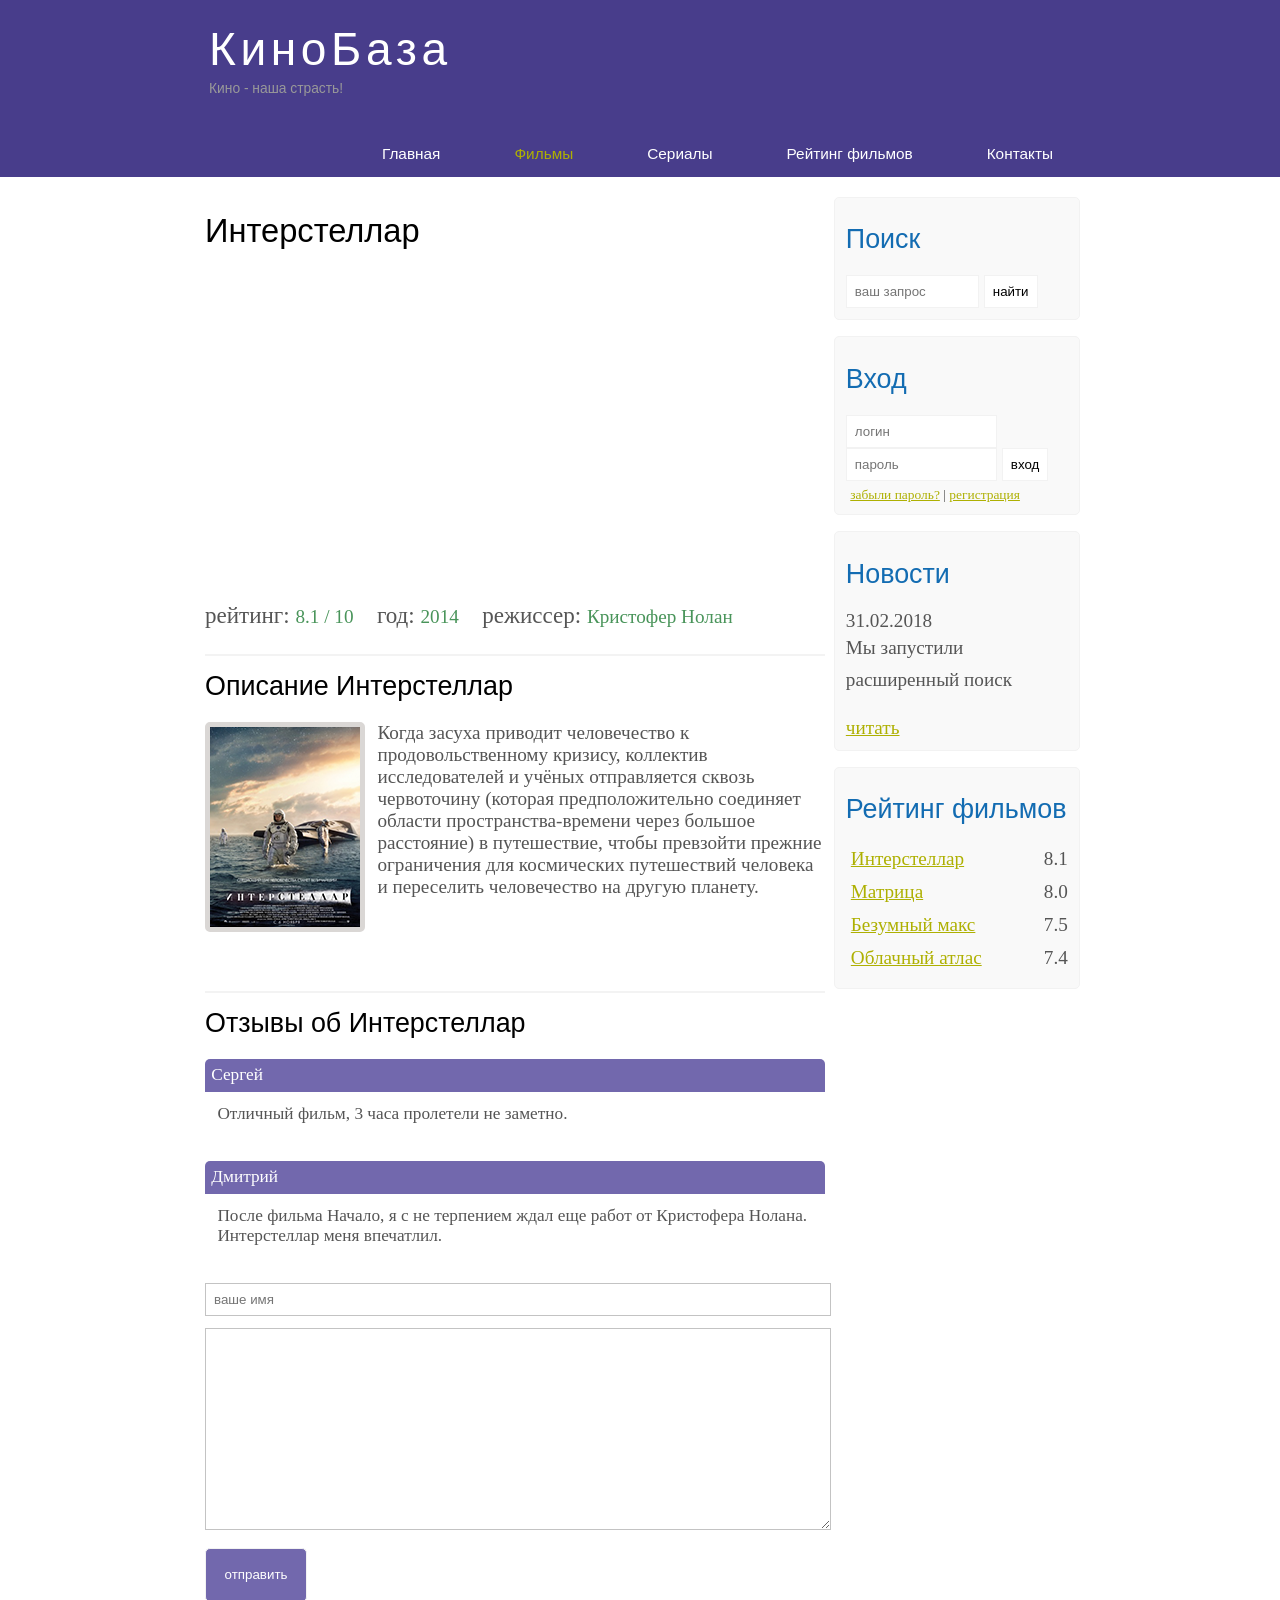
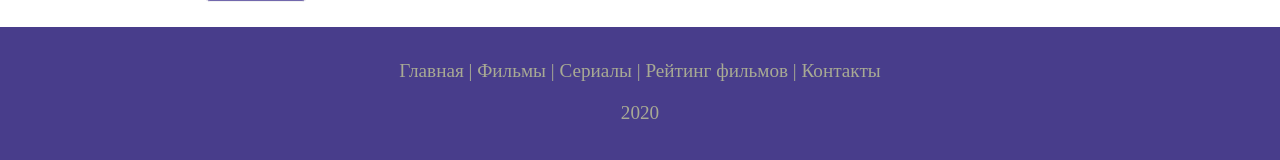
<file: show.html>
<!DOCTYPE html>
<html lang="en">
<head>
	<meta charset="UTF-8">
	<meta name="viewport" content="width=device-width, initial-scale=1.0">
	<title>Фильм Интерстеллар</title>
	<meta name="description" content="Киномонстр - это портал о кино" />
	<meta name="keywords" content="фильмы, фильмы онлайн, hd" />
	<link rel="stylesheet" href="assets/css/style.css">
</head>
<body>

	<div class="main">
		
		<div class="header">
			<div class="logo">
				<div class="logo_text">
					<h1><a href="index.html">КиноБаза</a></h1>
					<h2>Кино - наша страсть!</h2>
				</div>
			</div>
			
			<div class="menubar">
				
				<ul class="menu">
					<li><a href="index.html">Главная</a></li>	
					<li class="selected"><a href="films.html">Фильмы</a></li>
					<li><a href="#">Сериалы</a></li>
					<li><a href="rating.html">Рейтинг фильмов</a></li>
					<li><a href="contact.html">Контакты</a></li>
				</ul>

			</div>

		</div>

			
		<div class="site_content">
			
			<div class="sidebar_container">
				
				<div class="sidebar">
					<h2>Поиск</h2>
					<form method="post" action="#" id="search_form" >
						<input type="search" name="search_field" placeholder="ваш запрос" />
						<input type="submit" class="btn" value="найти" />
					</form>
				</div>

				<div class="sidebar">
					<h2>Вход</h2>
					<form method="post" action="#" id="login">
						
						<input type="text" name="login_field" placeholder="логин" />
						<input type="password" name="password_field" placeholder="пароль" />
						<input type="submit" class="btn" value="вход" />
						<div class="lables_passreg_text">
							<span><a href="#">забыли пароль?</a></span> | <span><a href="#">регистрация</a></span>
						</div>

					</form>
				</div>

				<div class="sidebar">
					<h2>Новости</h2>
					<span>31.02.2018</span>
					<p>Мы запустили расширенный поиск</p>
					<a href="#">читать</a>
				</div>

				<div class="sidebar">
					<h2>Рейтинг фильмов</h2>
					<ul>
						<li><a href="show.html">Интерстеллар</a><span class="rating_sidebar">8.1</span></li>
						<li><a href="#">Матрица</a><span class="rating_sidebar">8.0</span></li>
						<li><a href="#">Безумный макс</a><span class="rating_sidebar">7.5</span></li>
						<li><a href="#">Облачный атлас</a><span class="rating_sidebar">7.4</span></li>
					</ul>
				</div>

			</div>

			<div class="content">
				
				<h1>Интерстеллар</h1>
				
				<iframe width="560" height="315" src="https://www.youtube.com/embed/R5KHoE_8dgo?showinfo=0" frameborder="0" allowfullscreen></iframe>


				<div class="info_film_page">
					<span class="label">рейтинг: </span><span class="value">8.1 / 10</span>
					<span class="label">год: </span><span class="value">2014</span>
					<span class="label">режиссер: </span><span class="value">Кристофер Нолан</span>
				</div>
				<hr>	
				<h2>Описание Интерстеллар</h2>
				<div class="descriptions_film">
					<img src="assets/img/inter.png">
					Когда засуха приводит человечество к продовольственному кризису, коллектив исследователей и учёных отправляется сквозь червоточину (которая предположительно соединяет области пространства-времени через большое расстояние) в путешествие, чтобы превзойти прежние ограничения для космических путешествий человека и переселить человечество на другую планету.
				</div>


				
				<hr>
				<h2>Отзывы об Интерстеллар</h2>

				<div class="reviews">
					<div class="review_name">
						Сергей
					</div>
					<div class="review_text">
						Отличный фильм, 3 часа пролетели не заметно.
					</div>
				</div>

				<div class="reviews">
					<div class="review_name">
						Дмитрий
					</div>
					<div class="review_text">
						После фильма Начало, я с не терпением ждал еще работ от Кристофера Нолана. Интерстеллар меня впечатлил.
					</div>
				</div>
	
				<div class="send">	
					<form method="post" action="#" id="review">
						<input type="text" name="review_name" placeholder="ваше имя">
						<textarea name="review_text"></textarea>
						<input class="btn" type="submit" value="отправить">
					</form>
				</div>


			

			</div>

		</div>





	<div class="footer">
		<p>
			<a href="index.html">Главная</a> |
			<a href="films.html">Фильмы</a> | 
			<a href="#">Сериалы</a> |
			<a href="rating.html">Рейтинг фильмов</a> |
			<a href="contact.html">Контакты</a>
		</p>
		<p> 2020</p>
	</div>

	</div>
	
</body>
</html>
</file>
<file: style.css>
* {
  margin: 0;
  padding: 0;
}

h1, h2 {
  text-align: center;
  color: #673ab7;
}
h2 {
  margin-top: 50px; 
}

body {
  background: url(image.jpg) center center/cover no-repeat;
}

.works{
  text-align: center;
  margin-top: 100px;
  color: white;

}

.work a {
  color: white;
}

footer {
  text-align: center;
  color: white;
  margin-top: 250px;  
}
</file>
<file: Drum/style.css>
html {
	font-size: 10px;
	background: url(http://i.imgur.com/b9r5sEL.jpg) bottom center;
	background-size: cover;
}
body,html {
	margin: 0;
	padding: 0;
	font-family: sans-serif;
}

.keys {
	display: flex;
	flex: 1;
	min-height: 100vh;
	align-items: center;
	justify-content: center;
}

.key {
	border: .4rem solid black;
	border-radius: .5rem;
	margin: 1rem;
	font-size: 1.5rem;
	padding: 1rem .5rem;
	transition: all .07s ease;
	width: 10rem;
	text-align: center;
	color: white;
	background: rgba(0,0,0,0.4);
	text-shadow: 0 0 .5rem black;
}

.playing {
	transform: scale(1.1);
	border-color: #ffc600;
	box-shadow: 0 0 1rem #ffc600;
}

kbd {
	display: block;
	font-size: 4rem;
}

.sound {
	font-size: 1.2rem;
	text-transform: uppercase;
	letter-spacing: .1rem;
	color: #ffc600;
}
</file>
<file: KinoBaza_HTML/assets/css/style.css>
* {
  margin: 0;
  padding: 0;
}

body {
  font-size: 1.2em;
  background-color: #fff;
  color: #555;
}

p {
  padding: 0 0 20px 0;
  line-height: 1.7em;
}

input[type="text"], input[type="password"], input[type="search"] {
  color: #5d5d5d;
  width: 60%;
  padding: 8px;
} 

input, textarea {
  outline: none;
  border: none;
  border: solid 1px #f2f2f2;
}

h1, h2 {
  font: normal 170% 'century gothic', arial;
  margin: 0 0 15px 0;
  padding: 15px 0 5px 0;
  color: #000;
}

h2 {
  font-size: 140%;
}

a, a:hover {
  outline: none;
  text-decoration: underline;
  color: #aeb002;
}

ul {
  margin: 2px 0 22px 17px;
}

ul li {
  margin: 0 0 6px 0;
  padding: 0 0 4px 5px;
  line-height: 1.5em;
}


.header {
  background-color: darkslateblue;
  height: 177px;
  font-size: 0.8em;
  margin-left: 0px;
  margin-right: 0px;
  min-width: 900px;
}

.main, .logo, .menubar, .site_content, .footer {
  margin-left: auto;
  margin-right: auto;
}

.logo {
  width: 880px;
  padding-bottom: 40px;
}

.logo h1, .logo h2 {
  font: normal 300% 'century gothic', arial, sans-serif;
  margin: 0 0 0 9px;
}

.logo_text h1, .logo_text h1 a, .logo_text h1 a:hover {
  padding: 22px 0 0 0;
  color: #fff;
  letter-spacing: 0.1em;
  text-decoration: none;
}

.logo_text h2 {
  font-size: 0.9em;
  padding: 4px 0 0 0;
  color: #999;
}

.menubar {
  width: 900px;
  height: 46px;
}

ul.menu {
  float: right;
}

ul.menu li {
  float: left;
  padding: 0 0 0 9px;
  list-style: none;
  margin: 1px 2px 0 0;
}

ul.menu li a {
  font: normal 100% 'trebuchet ms', sans-serif;
  display: block;
  height: 20px;
  padding: 6px 35px 5px 28px;
  color: #fff;
  text-decoration: none;
}

ul.menu li.selected a {
  color: #aeb002;
}

ul.menu li a:hover {
  color: #e4ec04;
}

hr {
  border: solid 1px #f3f3f3;
}

.site_content {
  width: 880px;
  overflow:hidden;
  margin: 20px auto 0 auto;
  background-color: white;
}

.sidebar_container {
  float: right;;
  width: 224px;
}

.sidebar {
  float: right;
  width: 222px;
  padding: 5%;
  margin: 0 0 16px 0;
  border: solid 1px #f2f2f2;
  border-radius: 5px;
  background-color: #f9f9f9;
}

.btn {
  padding: 8px;
  background-color: white;
  cursor:pointer;
}

.sidebar h2 {
  color: #136cb2;
}

.lables_passreg_text {
  font-size: 0.7em;
  margin-top: 3%;
  margin-left: 2%;
}

.sidebar ul {
  margin: 0;
}

.sidebar ul li {
  list-style-type: none;
  margin: 0 0 0 0;
}

.sidebar .rating_sidebar {
  float: right;
}


.content {
  text-align: left;
  width: 620px;
  padding: 0 0 0 5px;
  float: left;
}

.content a {
  text-decoration: none;
}

.films_block {
  margin-bottom: 5%;
}

.films_block img {
  border-radius: 5px;
  border: solid 5px #dad7d5;
  width: 22%;
} 

.posts .posts_content {
  font-size: 0.8em;
}


/* Страница просмотра фильма */

.info_film_page {
  margin-top: 2%;
  margin-bottom: 4%;
}

.info_film_page .label {
  font-size: 1.2em;
}

.info_film_page .value {
  font-size: 1em;
  color: #49945A;
  margin-right: 3%;
}

.descriptions_film {
  margin-bottom: 15%;
}

.descriptions_film img{
  float:left;
  margin-right: 2%;
  border-radius: 5px;
  border: solid 5px #dad7d5;
}

.reviews {
  margin-bottom: 4%;
  font-size: 0.9em;
}

.reviews .review_name {
  background-color: #7268AD;
  color: white;
  padding: 1%;
  border-top-left-radius: 5px;
  border-top-right-radius: 5px;
}

.reviews .review_text {
  padding-top: 2%;
  padding-bottom: 2%; 
  padding-left: 2%;
}

.send {
  margin-bottom: 4%;
}

.send input[type="text"], textarea {
  border: solid 1px #C3C3C3;
  margin-bottom: 2%;
}

.send input[type="text"]{
  width: 98%;
}

.send textarea {
  width: 624px;
  height: 200px;
}

.send input[type="submit"]{
  background-color: #7268AD;
  padding: 3%;
  color: white;
  border-radius: 5px;
}



.send_contact input[type="text"] {
  width: 500px;
}

.send_contact textarea {
  width: 516px;
}



.info_film {
  margin-bottom: 5%;
  background-color: #f9f9f9;
  padding: 5%;
  height: 270px;
}

.info_film img {
  float: left;
  margin-right: 2%;
  border-radius: 5px;
  border: solid 5px #dad7d5;
  width: 25%;
}

.button {
  background-color: #7268ad;
  padding: 2%;
  color: white;
  border-radius: 5px;
  float: right;
  margin-top: 5%;
  clear: both;
  font-size: 0.8em;
}

.button a {
  color: white;
}


table {
  width: 100%;
  border: solid 1px #f4f4f4;
}

td {
  padding: 2%;
  border: solid 1px #f4f4f4;
}

td img {
  width: 60px;
  vertical-align: middle;
}

.center {
  text-align: center;
}

.rating {
  font-weight: bold;
}

.footer {
  width: 100%;
  height: 100px;
  padding: 28px 0 5px 0;
  text-align: center;
  background-color: darkslateblue;
  color: #a8aa94;
  margin-left: 0px;
  margin-right: 0px;
  min-width: 900px;
}

.footer a {
  color: #a8aa94;
  text-decoration: none;
}

.footer a:hover {
  color: #fff;
  text-decoration: none;
}

.footer p {
  padding: 0 0 10px 0;
}


/* CSS Mobile */

@media only screen
and (min-device-width : 320px)
and (max-device-width : 568px) {

  .header {
    background-color: #257965;
    min-width: 100%;
    height: 20%;
    text-align: center;
  }

  .logo {
    width: 100%;
  }

  .site_content {
    width: 100%;
  }

  .menubar {
    width: 100%;
    height: 100%;
  }

  .content {
    width: 100%;
    text-align: center;
  }

  .site_content { 
    width: 100%;
    text-align: center;
  }
  
  .sidebar_container {
    display: none;
  }

  .footer {
    display: none;
  }

  ul.menu {
    float: none;
  }

  ul.menu li {
    margin: 0;
    padding: 0;
    float: none;
  }

  .logo h1 {
    font: normal 235% 'century gothic', arial, sans-serif;
  }

  .logo h2 {
    font: normal 100% 'century gothic', arial, sans-serif;
    color:white;
  }

  .content h1, h2 {
    font: normal 110% 'century gothic', arial;
  }

  .films_block img {
    width: 43%;
  }

  .posts_content p {
    line-height: 1.5em;
    padding: 3%;
    text-align: left;
  }

  .posts p {
    font-size: 120%;
  }

  /* fimls page */
  .info_film {
    float:none;
    height: 100%;
  }

  .info_film img {
    width: 90%;
    margin-bottom: 5%;
  }

  .button {
    float: none;
  }

  /* rating page */
  table {
    display: block;
  }

  th {
    font-size: 75%;
  }

  td {
    padding: 0;
    margin: 0;
    font-size: 95%;
    text-align: left;
  }

  /* show page */
  iframe {
    width: 88%;
    height: 100%;
  }

  .descriptions_film {
    width: 90%;
    text-align: left;
    margin-left: 2%;
  }
  
  .descriptions_film img {
    float: none;
    width: 73%;
    display: block;
    margin: 0;
    padding: 0;
    margin-left: 11%;
    margin-bottom: 7%;
  }

  .reviews {
    text-align: left;
    width: 96%;
  }

  .send input[type="text"] {
    width: 80%;
  }

  .send textarea {
    width: 85%;
  }





}
</file>
<file: src/css/style.css>
* {
	box-sizing: border-box;
	margin: 0;
	padding: 0;
}

html {
	font-family: 'Roboto', sans-serif;
}

.container {
	position: relative;
	width: 1140px;
	margin: 0 auto;
}

.promo {
	height: 800px;
	background: url("../img/bg/main_bg.png") center center/cover no-repeat;
	padding: 39px 0 62px 0;
}

.line:before{
	content: '';
	display: block;
	height: 5px;
	width: 300px;
	background-color: #ffffff;
	transform: translate(-320px, 47px);
}

.line:after{
	content: '';
	display: block;
	height: 5px;
	width: 300px;
	background-color: #ffffff;
	transform: translate(1160px, 47px);
}



.logo .logo_img {
	display: block;
	margin: 0 auto;
}

.logo .logo_text {
	color: #ffffff;
	font-family: Roboto;
	font-size: 15px;
	font-weight: 500;
	line-height: 24px;
	text-transform: uppercase;
	text-align: center;
	margin-top: 14px;
}

h1 {
	margin-top: 53px;
}

h2.title {
	margin-top: 30px;
}

.title {
	color: #f9bf3b;
	/* font-family: "Roboto - Black"; */
	font-size: 41px;
	font-weight: 900;
	line-height: 24px;
	text-transform: uppercase;
	text-align: center;
}

.simple .title_big {
	color: #ffffff;
	/* font-family: "Roboto - Black"; */
	font-size: 80px;
	font-weight: 900;
	/* line-height: 24px; */
	text-transform: uppercase;
	text-align: center;
	margin-top: 21px;
}

.promo .promo_text {
	padding: 0 13px;
	margin-top: 23px;
	color: #ffffff;
	/* font-family: "Roboto Light"; */
	font-size: 21px;
	font-weight: 300;
	line-height: 28px; 
	text-align: center;
}

.promo .promo_text span{
	color: #f9bf3b;
	/* font-family: "Roboto - Bold"; */
	font-weight: 700;
}

.promo .promo_btn, .gift .gift_btn {
	display: block;
	/* margin: 73px auto; */
	margin: 0 auto;
	margin-top: 73px;
	width: 313px;
	height: 72px;
	box-shadow: inset 0 0 0 rgba(0, 0, 0, 0.18);
	border: 4px solid rgba(0, 0, 0, 0.23);
	background-image: linear-gradient(to top, #2798b9 0%, #3ab6da 100%);
	color: #ffffff;
	/* font-family: "Roboto Condensed"; */
	font-size: 21px;
	font-weight: 400;
	line-height: 24px;
	text-transform: uppercase;
	cursor: pointer;
	/* outline: none; */

}

.more {
	margin-top: 73px;
}

.more .more_text {
	color: #ffffff;
	/* font-family: "Roboto - Thin"; */
	font-size: 15px;
	font-weight: 400;
	text-transform: uppercase;
	text-align: center;
}

.more .more_img {
	display: block;
	margin: 0 auto;
	margin-top: 13px;
}

.waiting {
	height: 604px;
	background-color: #efefef;
	padding: 85px 0 75px 0;
}

.waiting .waiting_header, .finish .finish_header, .waiting .waiting_header {
	color: #252525;
	/* font-family: Roboto; */
	font-size: 30px;
	font-weight: 400;
	text-transform: uppercase;
	text-align: center;
}

.finish .finish_header {
	color: #ffffff;
}

.waiting .waiting_header {
	color: #252525;
}

.waiting .waiting_divider, .finish .finish_divider {
	width: 217px;
	height: 4px;
	background-color: #f9bf3b;
	margin: 0 auto;
	margin-top: 18px;
}

.waiting .waiting_subheader {
	margin-top: 17px;
	color: #4a4a4a;
	/* font-family: Roboto; */
	font-size: 23px;
	font-weight: 400;
	text-align: center;
}

.waiting .waiting_wrapper {
	display: flex;
	justify-content: space-between;
	margin-top: 45px;
}

.waiting .waiting_wrapper .waiting_item {
	width: 339px;
	text-align: center;
}

.waiting .waiting_wrapper .waiting_item .waiting_img {
	width: 100%;
}

.waiting .waiting_wrapper .waiting_item .waiting_descr {
	margin-top: 33px;
	color: #4a4a4a;
	/*font-family: Roboto; */
	font-size: 15px;
	font-weight: 300;
	line-height: 21px;
}

.optimization {
	min-height: 550px;
	padding: 102px 0 107px 0;
}

.optimization .optimization_header {
	margin-left: 391px;
	color: #299cbd;
	/* font-family: "Roboto - Black"; */
	font-size: 29px;
	font-weight: 400;
	text-transform: uppercase;
}

.optimization .optimization_text {
	margin-top: 25px;
	margin-left: 391px;
	color: #4a4a4a;
	/* font-family: "Roboto Light"; */
	font-size: 17px;
	font-weight: 300;
}

.optimization .optimization_text span {
	/* font-family: "Roboto - Bold"; */
	font-weight: 700;
}

.optimization .optimization_img {
	position: absolute;
	top: -54px;
	left: -240px;
	z-index: -1;
}

.finish {
	min-height: 447px;
	padding: 86px 0 79px 0;
	background: url("../img/bg/second_bg.png") center center/cover no-repeat;
}

.finish .finish_wrapper {
	margin-top: 41px;
	display: flex;
	justify-content: space-between;
}

.finish .finish_wrapper .finish_item {
	width: 204px;
}

.finish .finish_wrapper .finish_item .finish_round {
	display: flex;
	justify-content: center;
	align-items: center;
	margin: 0 auto;
	width: 115px;
	height: 115px;
	background-color: #b4e2ff;
	border-radius: 100%;
}

.finish .finish_wrapper .finish_item .finish_descr {
	margin-top: 25px;
	text-align: center;
	color: #efefef;
	/* font-family: Roboto; */
	font-size: 17px;
	font-weight: 300;
	line-height: 20px;

}

.gift {
	min-height: 200px;
	background-color: #EFEFEF;
	padding: 10px 0;
	
}

.gift .gift_img {
	display: block;
	margin: 40px auto;
}

.gift .gift_text {
	margin-top: 25px;
	color: #4a4a4a;
	/* font-family: "Roboto light"; */
	font-size: 17px;
	font-weight: 300;
	text-align: center;
}

.gift .gift_btn {
	margin-top: 50px;
	margin-bottom: 50px;
}

.webinar {
	min-height: 400px;
	padding-top: 40px;
	padding-bottom: 40px;
}

.webinar .webinar_img {
	display: block;
	margin: 40px auto;
}

.webinar .webinar_header {
	margin-top: -15px;
	text-align: center;
	text-transform: uppercase;
}

.webinar .webinar_data {
	margin-top: 15px;
	/* font-family: Roboto; */
	font-style: normal;
	font-weight: 900;
	font-size: 36px;
	text-align: center;
	text-transform: uppercase;
	color: #299CBD;

}

.webinar .webinar_text {
	margin-top: 15px;
	/* font-family: Roboto; */
	font-style: normal;
	font-weight: normal;
	font-size: 23px;
	text-align: center;
	color: #4A4A4A;
}

footer{
	height: 169px;
	background: #1A1A1A;
}

footer .footer_wrap {

	display: flex;
	justify-content: center;
}

footer .footer_link, footer .footer_text, footer .footer_link_divider {
	margin-top: 70px;
	/* font-family: Roboto; */
	font-style: normal;
	font-weight: 300;
	font-size: 15px;
	text-align: center;
	color: #888888;
}

footer .footer_text {
	margin-top: 0;
}

footer .footer_link_divider {
	margin-left: 5px;
	margin-right: 5px;
	font-weight: 800;
}
</file>
<file: assets/css/style.css>
* {
  margin: 0;
  padding: 0;
}

body {
  font-size: 1.2em;
  background-color: #fff;
  color: #555;
}

p {
  padding: 0 0 20px 0;
  line-height: 1.7em;
}

input[type="text"], input[type="password"], input[type="search"] {
  color: #5d5d5d;
  width: 60%;
  padding: 8px;
} 

input, textarea {
  outline: none;
  border: none;
  border: solid 1px #f2f2f2;
}

h1, h2 {
  font: normal 170% 'century gothic', arial;
  margin: 0 0 15px 0;
  padding: 15px 0 5px 0;
  color: #000;
}

h2 {
  font-size: 140%;
}

a, a:hover {
  outline: none;
  text-decoration: underline;
  color: #aeb002;
}

ul {
  margin: 2px 0 22px 17px;
}

ul li {
  margin: 0 0 6px 0;
  padding: 0 0 4px 5px;
  line-height: 1.5em;
}


.header {
  background-color: darkslateblue;
  height: 177px;
  font-size: 0.8em;
  margin-left: 0px;
  margin-right: 0px;
  min-width: 900px;
}

.main, .logo, .menubar, .site_content, .footer {
  margin-left: auto;
  margin-right: auto;
}

.logo {
  width: 880px;
  padding-bottom: 40px;
}

.logo h1, .logo h2 {
  font: normal 300% 'century gothic', arial, sans-serif;
  margin: 0 0 0 9px;
}

.logo_text h1, .logo_text h1 a, .logo_text h1 a:hover {
  padding: 22px 0 0 0;
  color: #fff;
  letter-spacing: 0.1em;
  text-decoration: none;
}

.logo_text h2 {
  font-size: 0.9em;
  padding: 4px 0 0 0;
  color: #999;
}

.menubar {
  width: 900px;
  height: 46px;
}

ul.menu {
  float: right;
}

ul.menu li {
  float: left;
  padding: 0 0 0 9px;
  list-style: none;
  margin: 1px 2px 0 0;
}

ul.menu li a {
  font: normal 100% 'trebuchet ms', sans-serif;
  display: block;
  height: 20px;
  padding: 6px 35px 5px 28px;
  color: #fff;
  text-decoration: none;
}

ul.menu li.selected a {
  color: #aeb002;
}

ul.menu li a:hover {
  color: #e4ec04;
}

hr {
  border: solid 1px #f3f3f3;
}

.site_content {
  width: 880px;
  overflow:hidden;
  margin: 20px auto 0 auto;
  background-color: white;
}

.sidebar_container {
  float: right;;
  width: 224px;
}

.sidebar {
  float: right;
  width: 222px;
  padding: 5%;
  margin: 0 0 16px 0;
  border: solid 1px #f2f2f2;
  border-radius: 5px;
  background-color: #f9f9f9;
}

.btn {
  padding: 8px;
  background-color: white;
  cursor:pointer;
}

.sidebar h2 {
  color: #136cb2;
}

.lables_passreg_text {
  font-size: 0.7em;
  margin-top: 3%;
  margin-left: 2%;
}

.sidebar ul {
  margin: 0;
}

.sidebar ul li {
  list-style-type: none;
  margin: 0 0 0 0;
}

.sidebar .rating_sidebar {
  float: right;
}


.content {
  text-align: left;
  width: 620px;
  padding: 0 0 0 5px;
  float: left;
}

.content a {
  text-decoration: none;
}

.films_block {
  margin-bottom: 5%;
}

.films_block img {
  border-radius: 5px;
  border: solid 5px #dad7d5;
  width: 22%;
} 

.posts .posts_content {
  font-size: 0.8em;
}


/* Страница просмотра фильма */

.info_film_page {
  margin-top: 2%;
  margin-bottom: 4%;
}

.info_film_page .label {
  font-size: 1.2em;
}

.info_film_page .value {
  font-size: 1em;
  color: #49945A;
  margin-right: 3%;
}

.descriptions_film {
  margin-bottom: 15%;
}

.descriptions_film img{
  float:left;
  margin-right: 2%;
  border-radius: 5px;
  border: solid 5px #dad7d5;
}

.reviews {
  margin-bottom: 4%;
  font-size: 0.9em;
}

.reviews .review_name {
  background-color: #7268AD;
  color: white;
  padding: 1%;
  border-top-left-radius: 5px;
  border-top-right-radius: 5px;
}

.reviews .review_text {
  padding-top: 2%;
  padding-bottom: 2%; 
  padding-left: 2%;
}

.send {
  margin-bottom: 4%;
}

.send input[type="text"], textarea {
  border: solid 1px #C3C3C3;
  margin-bottom: 2%;
}

.send input[type="text"]{
  width: 98%;
}

.send textarea {
  width: 624px;
  height: 200px;
}

.send input[type="submit"]{
  background-color: #7268AD;
  padding: 3%;
  color: white;
  border-radius: 5px;
}



.send_contact input[type="text"] {
  width: 500px;
}

.send_contact textarea {
  width: 516px;
}



.info_film {
  margin-bottom: 5%;
  background-color: #f9f9f9;
  padding: 5%;
  height: 270px;
}

.info_film img {
  float: left;
  margin-right: 2%;
  border-radius: 5px;
  border: solid 5px #dad7d5;
  width: 25%;
}

.button {
  background-color: #7268ad;
  padding: 2%;
  color: white;
  border-radius: 5px;
  float: right;
  margin-top: 5%;
  clear: both;
  font-size: 0.8em;
}

.button a {
  color: white;
}


table {
  width: 100%;
  border: solid 1px #f4f4f4;
}

td {
  padding: 2%;
  border: solid 1px #f4f4f4;
}

td img {
  width: 60px;
  vertical-align: middle;
}

.center {
  text-align: center;
}

.rating {
  font-weight: bold;
}

.footer {
  width: 100%;
  height: 100px;
  padding: 28px 0 5px 0;
  text-align: center;
  background-color: darkslateblue;
  color: #a8aa94;
  margin-left: 0px;
  margin-right: 0px;
  min-width: 900px;
}

.footer a {
  color: #a8aa94;
  text-decoration: none;
}

.footer a:hover {
  color: #fff;
  text-decoration: none;
}

.footer p {
  padding: 0 0 10px 0;
}


/* CSS Mobile */

@media only screen
and (min-device-width : 320px)
and (max-device-width : 568px) {

  .header {
    background-color: #257965;
    min-width: 100%;
    height: 20%;
    text-align: center;
  }

  .logo {
    width: 100%;
  }

  .site_content {
    width: 100%;
  }

  .menubar {
    width: 100%;
    height: 100%;
  }

  .content {
    width: 100%;
    text-align: center;
  }

  .site_content { 
    width: 100%;
    text-align: center;
  }
  
  .sidebar_container {
    display: none;
  }

  .footer {
    display: none;
  }

  ul.menu {
    float: none;
  }

  ul.menu li {
    margin: 0;
    padding: 0;
    float: none;
  }

  .logo h1 {
    font: normal 235% 'century gothic', arial, sans-serif;
  }

  .logo h2 {
    font: normal 100% 'century gothic', arial, sans-serif;
    color:white;
  }

  .content h1, h2 {
    font: normal 110% 'century gothic', arial;
  }

  .films_block img {
    width: 43%;
  }

  .posts_content p {
    line-height: 1.5em;
    padding: 3%;
    text-align: left;
  }

  .posts p {
    font-size: 120%;
  }

  /* fimls page */
  .info_film {
    float:none;
    height: 100%;
  }

  .info_film img {
    width: 90%;
    margin-bottom: 5%;
  }

  .button {
    float: none;
  }

  /* rating page */
  table {
    display: block;
  }

  th {
    font-size: 75%;
  }

  td {
    padding: 0;
    margin: 0;
    font-size: 95%;
    text-align: left;
  }

  /* show page */
  iframe {
    width: 88%;
    height: 100%;
  }

  .descriptions_film {
    width: 90%;
    text-align: left;
    margin-left: 2%;
  }
  
  .descriptions_film img {
    float: none;
    width: 73%;
    display: block;
    margin: 0;
    padding: 0;
    margin-left: 11%;
    margin-bottom: 7%;
  }

  .reviews {
    text-align: left;
    width: 96%;
  }

  .send input[type="text"] {
    width: 80%;
  }

  .send textarea {
    width: 85%;
  }





}
</file>
